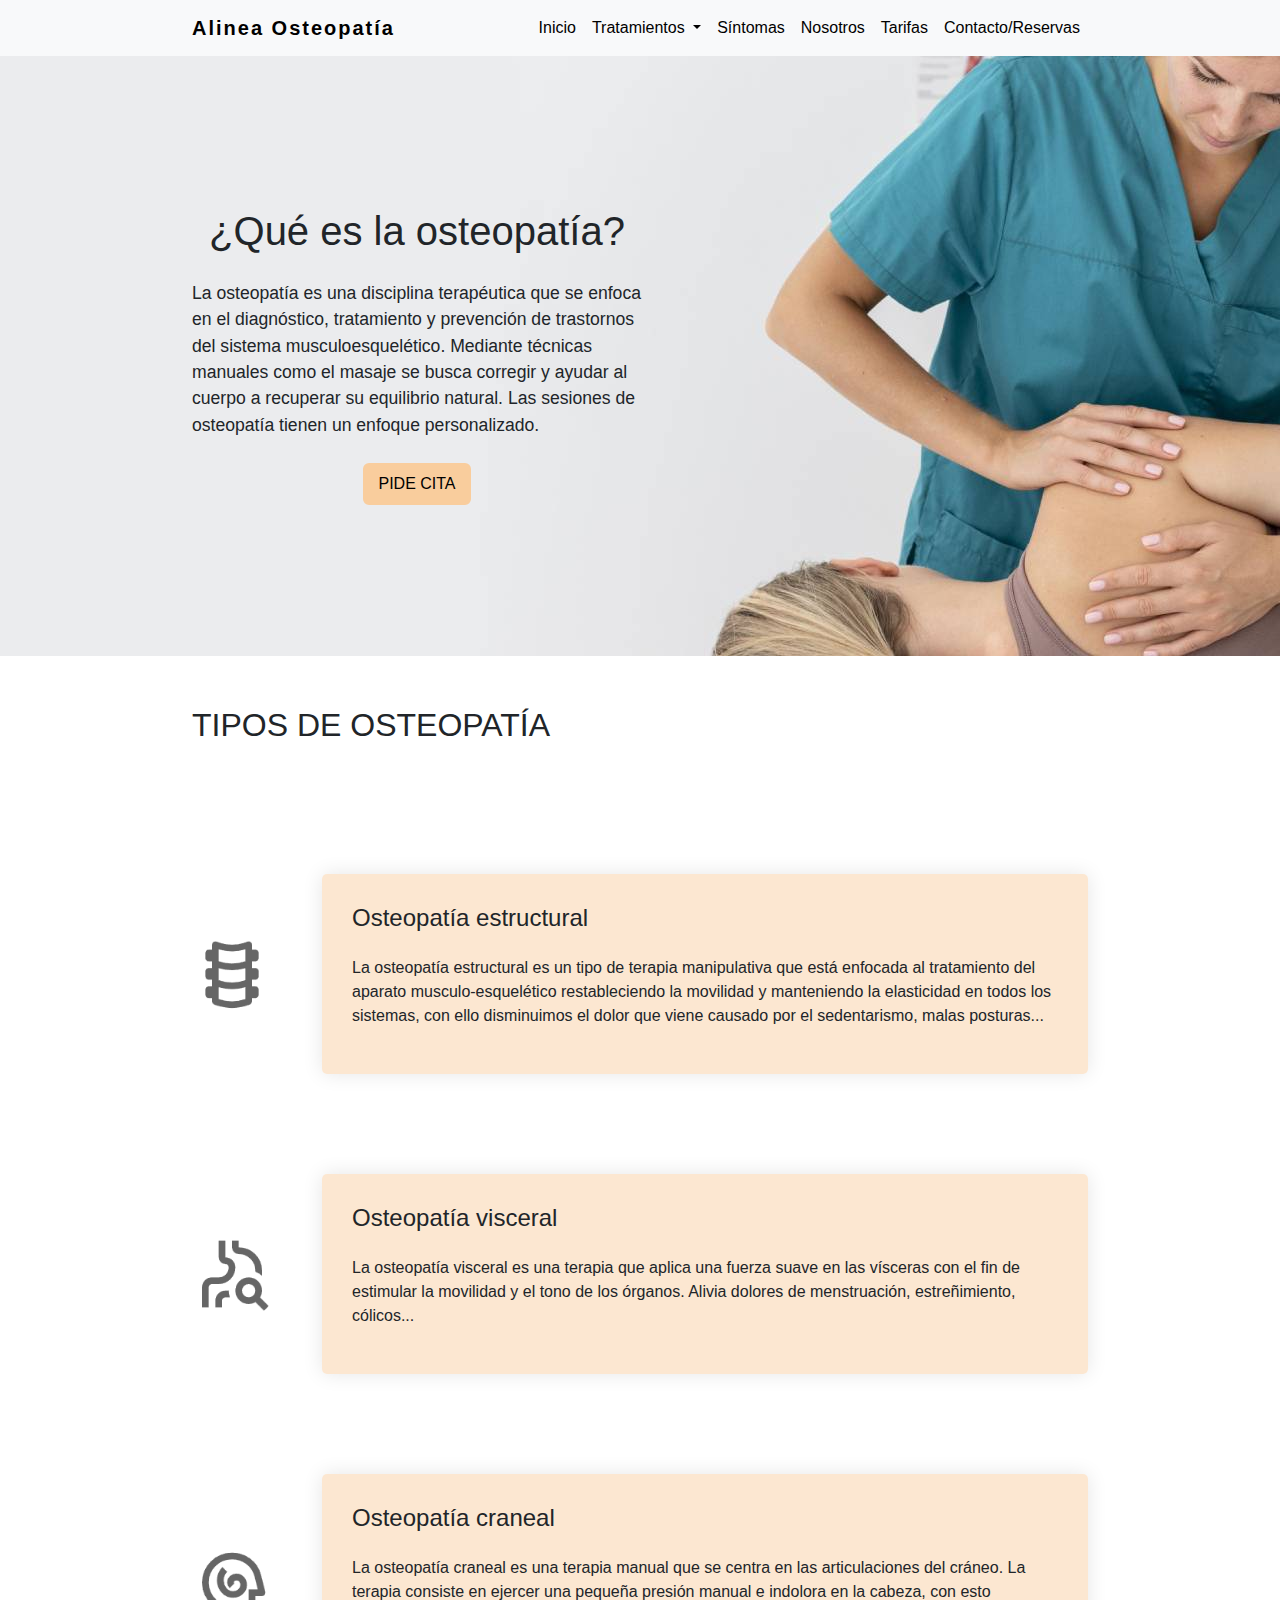
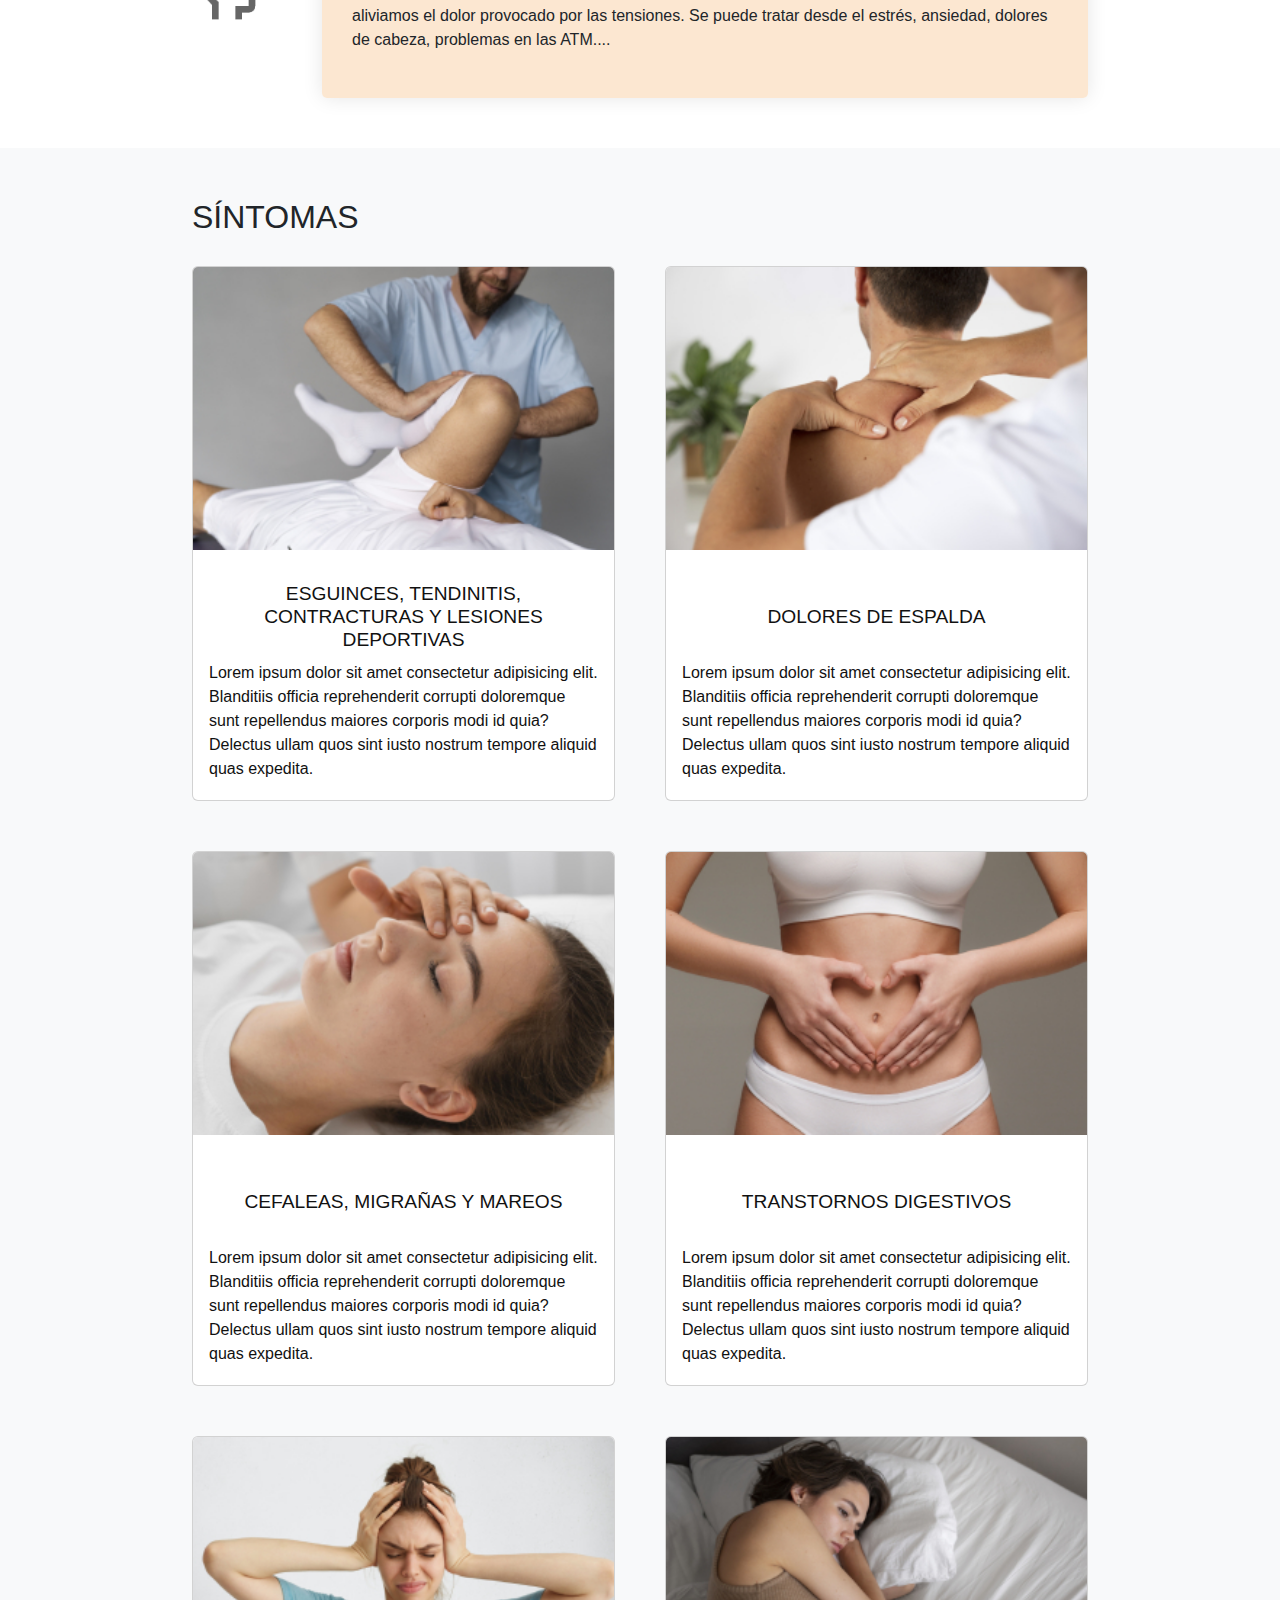
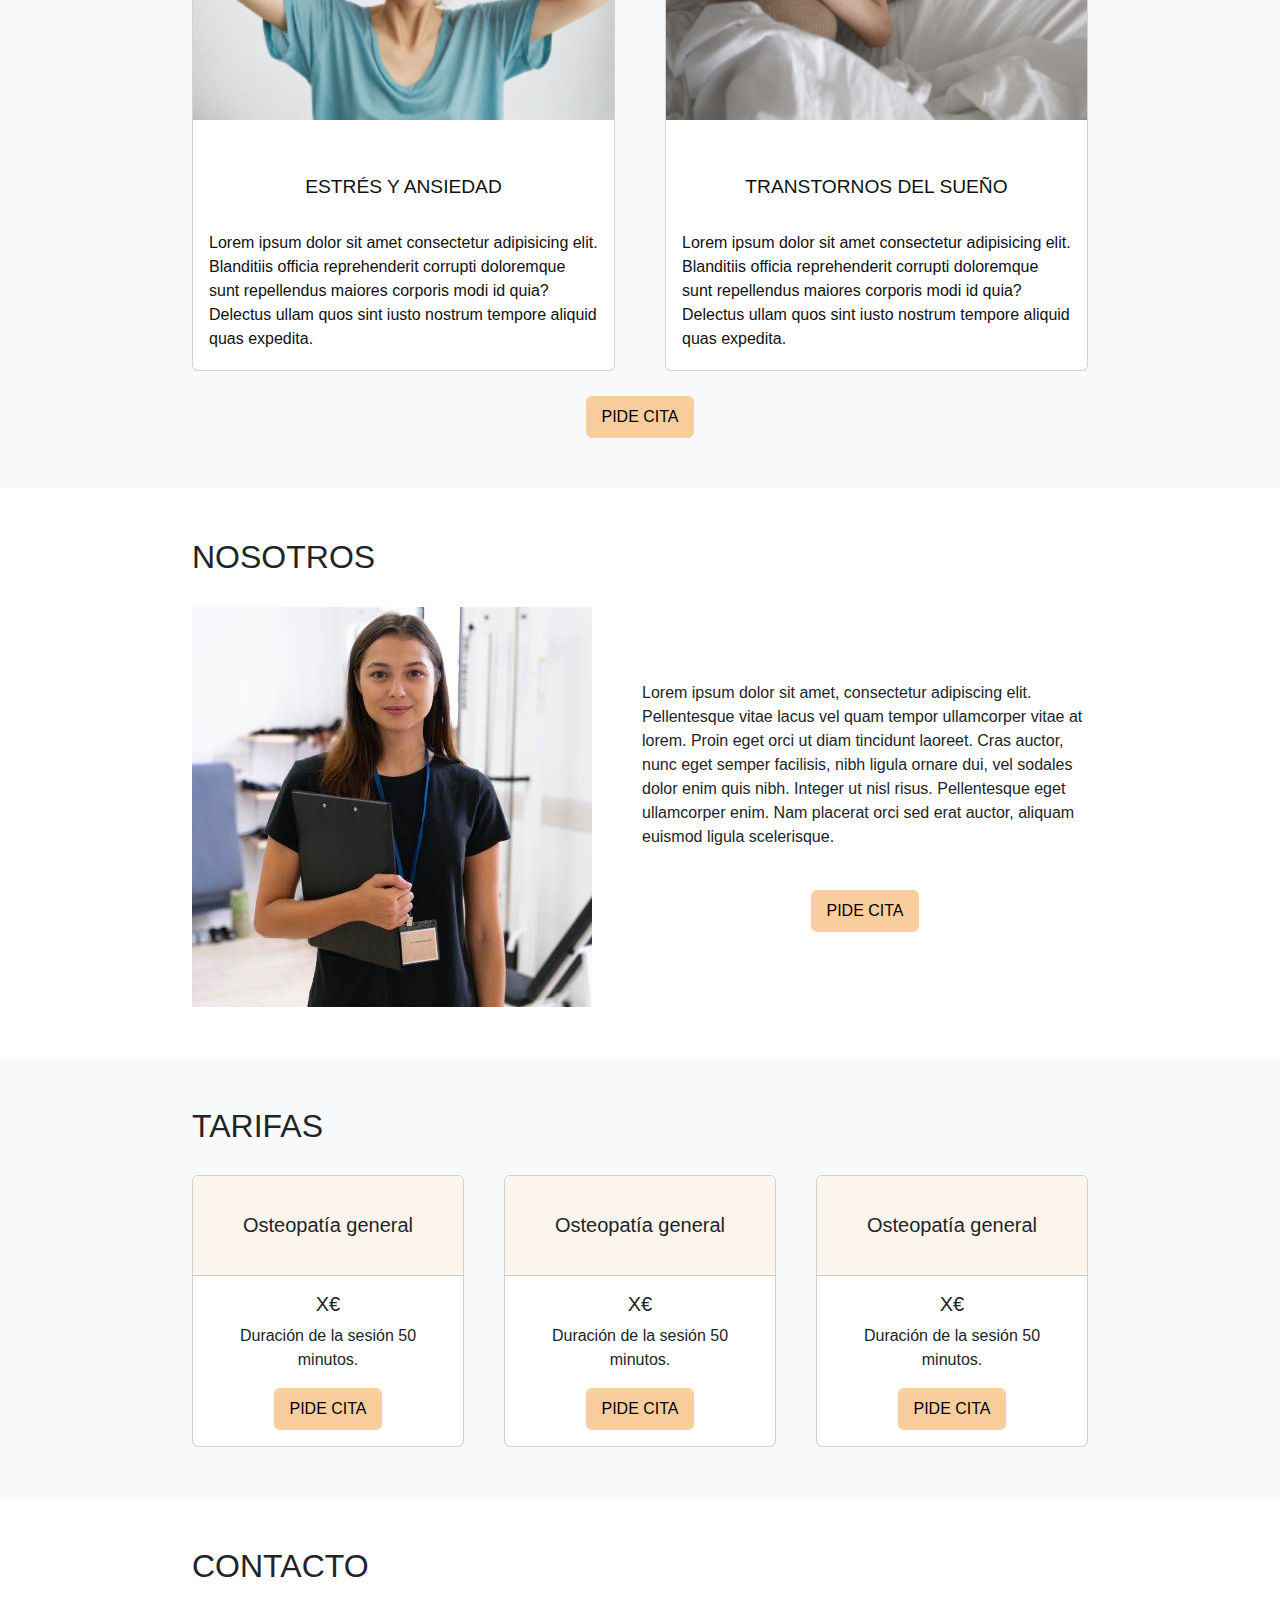
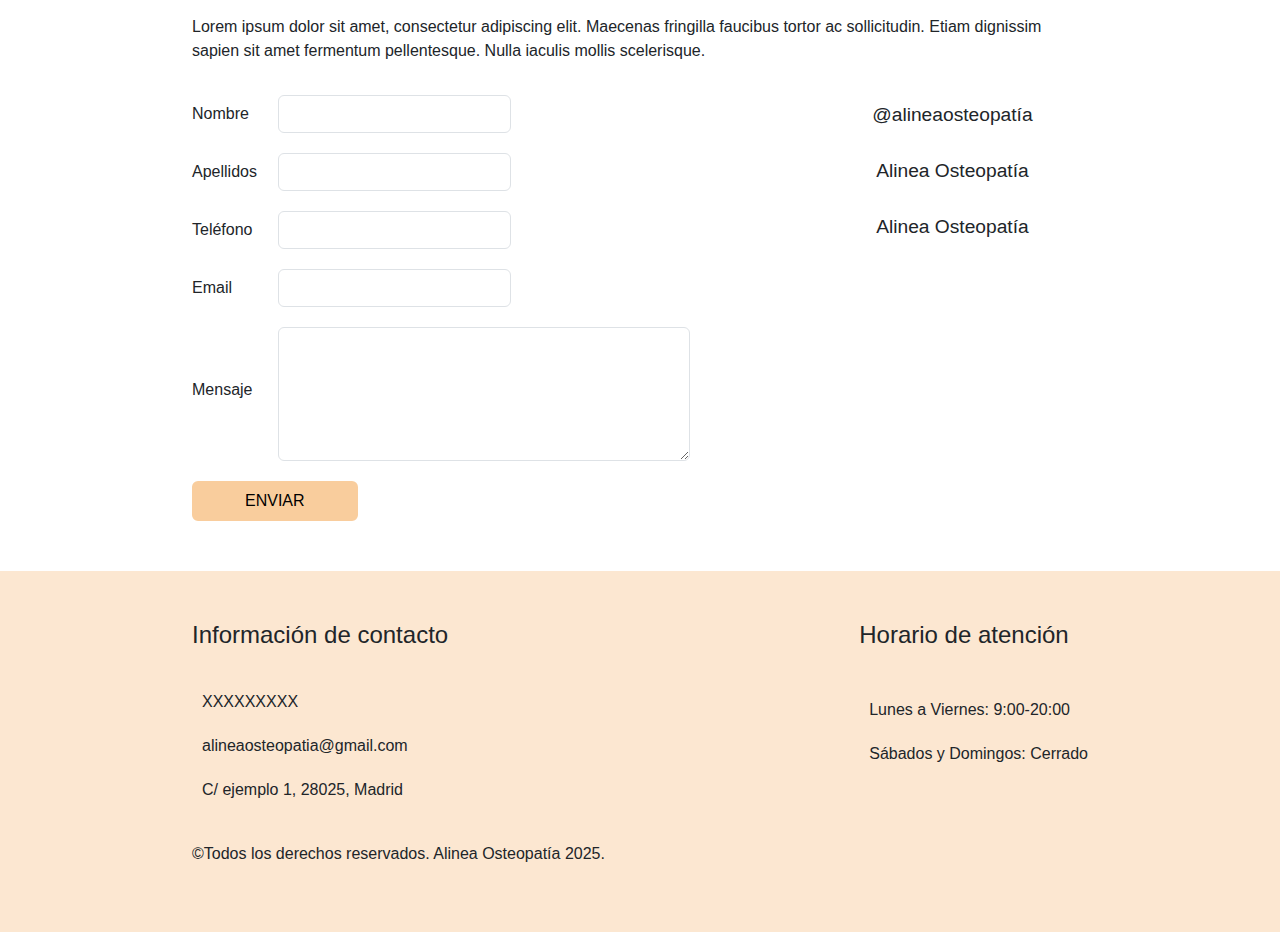
<file: index.html>
<!DOCTYPE html>
<html lang="es">
<head>
    <meta charset="UTF-8">
    <meta name="viewport" content="width=device-width, initial-scale=1.0">
    <meta http-equiv="X-UA-Compatible" content="ie=edge">
    <link href="https://cdn.jsdelivr.net/npm/bootstrap@5.3.3/dist/css/bootstrap.min.css" rel="stylesheet" integrity="sha384-QWTKZyjpPEjISv5WaRU9OFeRpok6YctnYmDr5pNlyT2bRjXh0JMhjY6hW+ALEwIH" crossorigin="anonymous">
    <link rel="stylesheet" href="https://cdnjs.cloudflare.com/ajax/libs/font-awesome/6.5.2/css/all.min.css" integrity="sha512-SnH5WK+bZxgPHs44uWIX+LLJAJ9/2PkPKZ5QiAj6Ta86w+fsb2TkcmfRyVX3pBnMFcV7oQPJkl9QevSCWr3W6A==" crossorigin="anonymous" referrerpolicy="no-referrer"/>
    <link rel="stylesheet" href="estilos/style.css">
    <link rel="stylesheet" href="estilos/pagina-principal.css">
    <title>Alinea Osteopatía</title>
</head>
<body>
    <div>
        <!-- Barra de navegación -->
        <nav class="navbar navbar-expand-lg bg-body-tertiary">
            <div class="container-fluid" id="contenedor">
                <a class="navbar-brand" href="/index.html">Alinea Osteopatía</a>
                <button class="navbar-toggler" type="button" data-bs-toggle="collapse" data-bs-target="#navbarNavDropdown" aria-controls="navbarNavDropdown" aria-expanded="false" aria-label="Toggle navigation">
                    <span class="navbar-toggler-icon"></span>
                </button>
                <div class="collapse navbar-collapse" id="navbarNavDropdown">
                    <ul class="navbar-nav">

                        <li class="nav-item">
                            <a class="nav-link active" href="/index.html">Inicio</a>
                        </li>

                        <li class="nav-item dropdown">
                            <a class="nav-link dropdown-toggle active" href="#" role="button" data-bs-toggle="dropdown" aria-expanded="false">
                            Tratamientos
                            </a>
                            <ul class="dropdown-menu">
                                <li><a class="dropdown-item" href="/web/pat-tratadas.html">Patologías tratadas</a></li>
                                <li><a class="dropdown-item" href="/web/suelo-pelv-emb.html">Suelo pélvico y embarazo</a></li>
                                <li><a class="dropdown-item" href="/web/diastasis-abd.html">Diastasis abdominal</a></li>
                            </ul>
                        </li>
                        <li class="nav-item">
                            <a class="nav-link active" aria-current="page" href="/index.html">Síntomas</a>
                        </li>
                        <li class="nav-item">
                            <a class="nav-link active" href="/web/nosotros.html">Nosotros</a>
                        </li>
                        <li class="nav-item">
                            <a class="nav-link active" href="/web/tarifas.html">Tarifas</a>
                        </li>
                        <li class="nav-item">
                            <a class="nav-link active" href="/web/contacto-reservas.html">Contacto/Reservas</a>
                        </li>
                        
                    </ul>
                </div>
            </div>
        </nav>
        <!-- Fin barra de navegación -->

        <!-- Cabecera -->
        <header>
            <div id="contenido-principal">
                <h1>¿Qué es la osteopatía?</h1>
                <p>La osteopatía es una disciplina terapéutica que se enfoca en el diagnóstico, tratamiento y prevención de trastornos del sistema musculoesquelético. Mediante técnicas manuales como el masaje se busca corregir y ayudar al cuerpo a recuperar su equilibrio natural.
                Las sesiones de osteopatía tienen un enfoque personalizado.</p>

                <a href="/web/contacto-reservas.html" class="btn btn-primary">PIDE CITA</a>
            </div>
        
        </header>
        <!-- Fin cabecera -->

        <!-- Sección 1 -->
        <section id="section-1">
            <h2>TIPOS DE OSTEOPATÍA</h2>
            
            <div class="cards">
                <img src="img/col.vert.png" alt="icono columna vertebral">

                <div class="txt">
                    <h4>Osteopatía estructural</h4>
                    <p>La osteopatía estructural es un tipo de terapia manipulativa que está enfocada al tratamiento del aparato musculo-esquelético restableciendo la movilidad y manteniendo la elasticidad en todos los sistemas,  con ello disminuimos el dolor que viene causado por el sedentarismo, malas posturas...</p>
                </div>
            </div>

            <div class="cards">
                <img src="img/estomago.png" alt="icono de estómago">
                <div class="txt">
                    <h4>Osteopatía visceral</h4>
                    <p>La osteopatía visceral es una terapia que aplica una fuerza suave en las vísceras con el fin de estimular la movilidad y el tono de los órganos.
                    Alivia dolores de  menstruación, estreñimiento, cólicos...</p>
                </div>
            </div>

            <div class="cards">
                <img src="img/cabeza.png" alt="icono dolor de cabeza" width="80">
                <div class="txt">
                    <h4>Osteopatía craneal</h4>
                    <p>La osteopatía craneal es una terapia manual que se centra en las articulaciones del cráneo. La terapia consiste en ejercer una pequeña presión manual e indolora en la cabeza, con esto aliviamos el dolor provocado por las tensiones. 
                    Se puede tratar desde el estrés, ansiedad, dolores de cabeza, problemas en las ATM....</p>
                </div>
            </div>
            
        </section>
        <!-- Fin sección 1 -->

        <!-- SINTOMAS -->
        <section id="seccion-sintomas">
            <h2>SÍNTOMAS</h2>
            <div>
                <div class="card" style="width: 18rem;">
                    <img src="img/lesion.jpg" class="card-img-top" alt="...">
                    <div class="card-body">
                    <h4 class="card-title">Esguinces, tendinitis, contracturas y lesiones deportivas</h4>
                    <p class="card-text">Lorem ipsum dolor sit amet consectetur adipisicing elit. Blanditiis officia reprehenderit corrupti doloremque sunt repellendus maiores corporis modi id quia? Delectus ullam quos sint iusto nostrum tempore aliquid quas expedita.</p>
                    </div>
                </div>

                <div class="card" style="width: 18rem;">
                    <img src="img/dolor-espalda.jpg" class="card-img-top" alt="...">
                    <div class="card-body">
                    <h4 class="card-title">Dolores de espalda</h4>
                    <p class="card-text">Lorem ipsum dolor sit amet consectetur adipisicing elit. Blanditiis officia reprehenderit corrupti doloremque sunt repellendus maiores corporis modi id quia? Delectus ullam quos sint iusto nostrum tempore aliquid quas expedita.</p>
                    </div>
                </div>

                <div class="card" style="width: 18rem;">
                    <img src="img/migraña.jpg" class="card-img-top" alt="...">
                    <div class="card-body">
                    <h4 class="card-title">Cefaleas, migrañas y mareos</h4>
                    <p class="card-text">Lorem ipsum dolor sit amet consectetur adipisicing elit. Blanditiis officia reprehenderit corrupti doloremque sunt repellendus maiores corporis modi id quia? Delectus ullam quos sint iusto nostrum tempore aliquid quas expedita.</p>
                    </div>
                </div>

                <div class="card" style="width: 18rem;">
                    <img src="img/transtorno-dig.jpg" class="card-img-top" alt="...">
                    <div class="card-body">
                    <h4 class="card-title">Transtornos digestivos</h4>
                    <p class="card-text">Lorem ipsum dolor sit amet consectetur adipisicing elit. Blanditiis officia reprehenderit corrupti doloremque sunt repellendus maiores corporis modi id quia? Delectus ullam quos sint iusto nostrum tempore aliquid quas expedita.</p>
                    </div>
                </div>

                <div class="card" style="width: 18rem;">
                    <img src="img/ansiedad.jpg" class="card-img-top" alt="...">
                    <div class="card-body">
                    <h4 class="card-title">Estrés y ansiedad</h4>
                    <p class="card-text">Lorem ipsum dolor sit amet consectetur adipisicing elit. Blanditiis officia reprehenderit corrupti doloremque sunt repellendus maiores corporis modi id quia? Delectus ullam quos sint iusto nostrum tempore aliquid quas expedita.</p>
                    </div>
                </div>

                <div class="card" style="width: 18rem;">
                    <img src="img/transtorno-sueño.jpg" class="card-img-top" alt="...">
                    <div class="card-body">
                    <h4 class="card-title">Transtornos del sueño</h4>
                    <p class="card-text">Lorem ipsum dolor sit amet consectetur adipisicing elit. Blanditiis officia reprehenderit corrupti doloremque sunt repellendus maiores corporis modi id quia? Delectus ullam quos sint iusto nostrum tempore aliquid quas expedita.</p>
                    </div>
                </div>
            </div>

            <div id="boton">
                <a href="/web/contacto-reservas.html" class="btn btn-primary">PIDE CITA</a>
            </div>
        </section>
        <!-- FIN SINTOMAS -->

        <!-- NOSOTROS -->
        <section id="seccion-nosotros">
            <h2>NOSOTROS</h2>

            <div>
                <img src="img/img-presentacion.jpg" alt="Foto de la persona encargada de la clínica">

                <div>
                    <p>Lorem ipsum dolor sit amet, consectetur adipiscing elit. Pellentesque vitae lacus vel quam tempor ullamcorper vitae at lorem. Proin eget orci ut diam tincidunt laoreet. Cras auctor, nunc eget semper facilisis, nibh ligula ornare dui, vel sodales dolor enim quis nibh. Integer ut nisl risus. Pellentesque eget ullamcorper enim. Nam placerat orci sed erat auctor, aliquam euismod ligula scelerisque.</p>

                    <a href="/web/contacto-reservas.html" class="btn btn-primary">PIDE CITA</a>
                </div>
            </div>

        </section>
        <!-- NOSOTROS  -->

        <!-- TARIFAS -->
        <section id="tarifas">
            <h2>TARIFAS</h2>

            <div>
               
                <div class="card">
                    <div class="card-header">
                        <h5>Osteopatía general</h5>
                    </div>
                    <div class="card-body">
                    <h5 class="card-title">X€</h5>
                    <p class="card-text">Duración de la sesión 50 minutos.</p>
                    <a href="/web/contacto-reservas.html" class="btn btn-primary">PIDE CITA</a>
                    </div>
                </div>

                <div class="card">
                    <div class="card-header">
                        <h5>Osteopatía general</h5>
                    </div>
                    <div class="card-body">
                    <h5 class="card-title">X€</h5>
                    <p class="card-text">Duración de la sesión 50 minutos.</p>
                    <a href="/web/contacto-reservas.html" class="btn btn-primary">PIDE CITA</a>
                    </div>
                </div>

                <div class="card">
                    <div class="card-header">
                        <h5>Osteopatía general</h5>
                    </div>
                    <div class="card-body">
                    <h5 class="card-title">X€</h5>
                    <p class="card-text">Duración de la sesión 50 minutos.</p>
                    <a href="/web/contacto-reservas.html" class="btn btn-primary">PIDE CITA</a>
                    </div>
                </div>
            </div>
        </section>
        <!-- FIN TARIFAS -->

        <!-- CONTACTO -->
        <section id="contacto">
            <div>
                <h2>CONTACTO</h2>

                <div>
                    <p>Lorem ipsum dolor sit amet, consectetur adipiscing elit. Maecenas fringilla faucibus tortor ac sollicitudin. Etiam dignissim sapien sit amet fermentum pellentesque. Nulla iaculis mollis scelerisque.</p>
                </div>

                <div id="form-rrss">
                    <form>
                        <div class="row g-3 align-items-center">
                            <div class="col-auto">
                                <label for="input-nombre" class="col-form-label">Nombre</label>
                            </div>
                            <div class="col-auto">
                                <input type="text" id="input-nombre" class="form-control">
                            </div>
                        </div>

                        <div class="row g-3 align-items-center">
                            <div class="col-auto">
                                <label for="input-apellidos" class="col-form-label">Apellidos</label>
                            </div>
                            <div class="col-auto">
                                <input type="text" id="input-apellidos" class="form-control">
                            </div>
                        </div>

                        <div class="row g-3 align-items-center">
                            <div class="col-auto">
                                <label for="input-telefono" class="col-form-label">Teléfono</label>
                            </div>
                            <div class="col-auto">
                                <input type="tel" id="input-telefono" class="form-control">
                            </div>
                        </div>

                        <div class="row g-3 align-items-center">
                            <div class="col-auto">
                                <label for="input-correo" class="col-form-label">Email</label>
                            </div>
                            <div class="col-auto">
                                <input type="email" id="input-correo" class="form-control">
                            </div>
                        </div>

                        <div class="g-3 row align-items-center">
                            <div class="col-auto">
                                <label for="input-mensaje" class="form-label">Mensaje</label>
                            </div>
                            <div class="col-auto">
                                <textarea class="form-control" id="input-mensaje" rows="5" cols="40"></textarea>
                            </div>
                        </div>

                        <button type="button" id="btn" class="btn btn-primary" onclick="enviarMail()">ENVIAR</button>
                    </form>
                    
                    <div class="rrss">
                        <div class="info-rrss">
                            <i class="fa-brands fa-instagram"></i>
                            <span>@alineaosteopatía</span>
                        </div>
        
                        <div class="info-rrss">
                            <i class="fa-brands fa-facebook-f"></i>
                            <span>Alinea Osteopatía</span>
                        </div>
        
                        <div class="info-rrss">
                            <i class="fa-brands fa-x-twitter"></i>
                            <span>Alinea Osteopatía</span>
                        </div>
                    </div>
                </div>
            </div>

            
        </section>
        <!-- FIN DE CONTACTO -->
    </div>

    <!-- Footer -->
    <footer>
        
        <div>
            <h4>Información de contacto</h4>
            <div class="info">
                <i class="fa-solid fa-mobile-screen-button"></i>
                <span>XXXXXXXXX</span>
            </div>

            <div class="info">
                <i class="fa-solid fa-envelope"></i>
                <span>alineaosteopatia@gmail.com</span>
            </div>

            <div class="info">
                <i class="fa-solid fa-map-location-dot"></i>
                <span>C/ ejemplo 1, 28025, Madrid</span>
            </div>
        </div>

        <div>
            <h4>Horario de atención</h4>
            
            <div class="info">
                <i class="fa-solid fa-clock"></i>
                <span>Lunes a Viernes: 9:00-20:00</span>
            </div>

            <div class="info">
                <i class="fa-solid fa-clock"></i>
                <span>Sábados y Domingos: Cerrado</span>
            </div>
        </div>
        
        <p id="copy">©Todos los derechos reservados. Alinea Osteopatía 2025.</p>

    </footer>
    <!-- Fin del footer -->

</body>
</html>
</file>
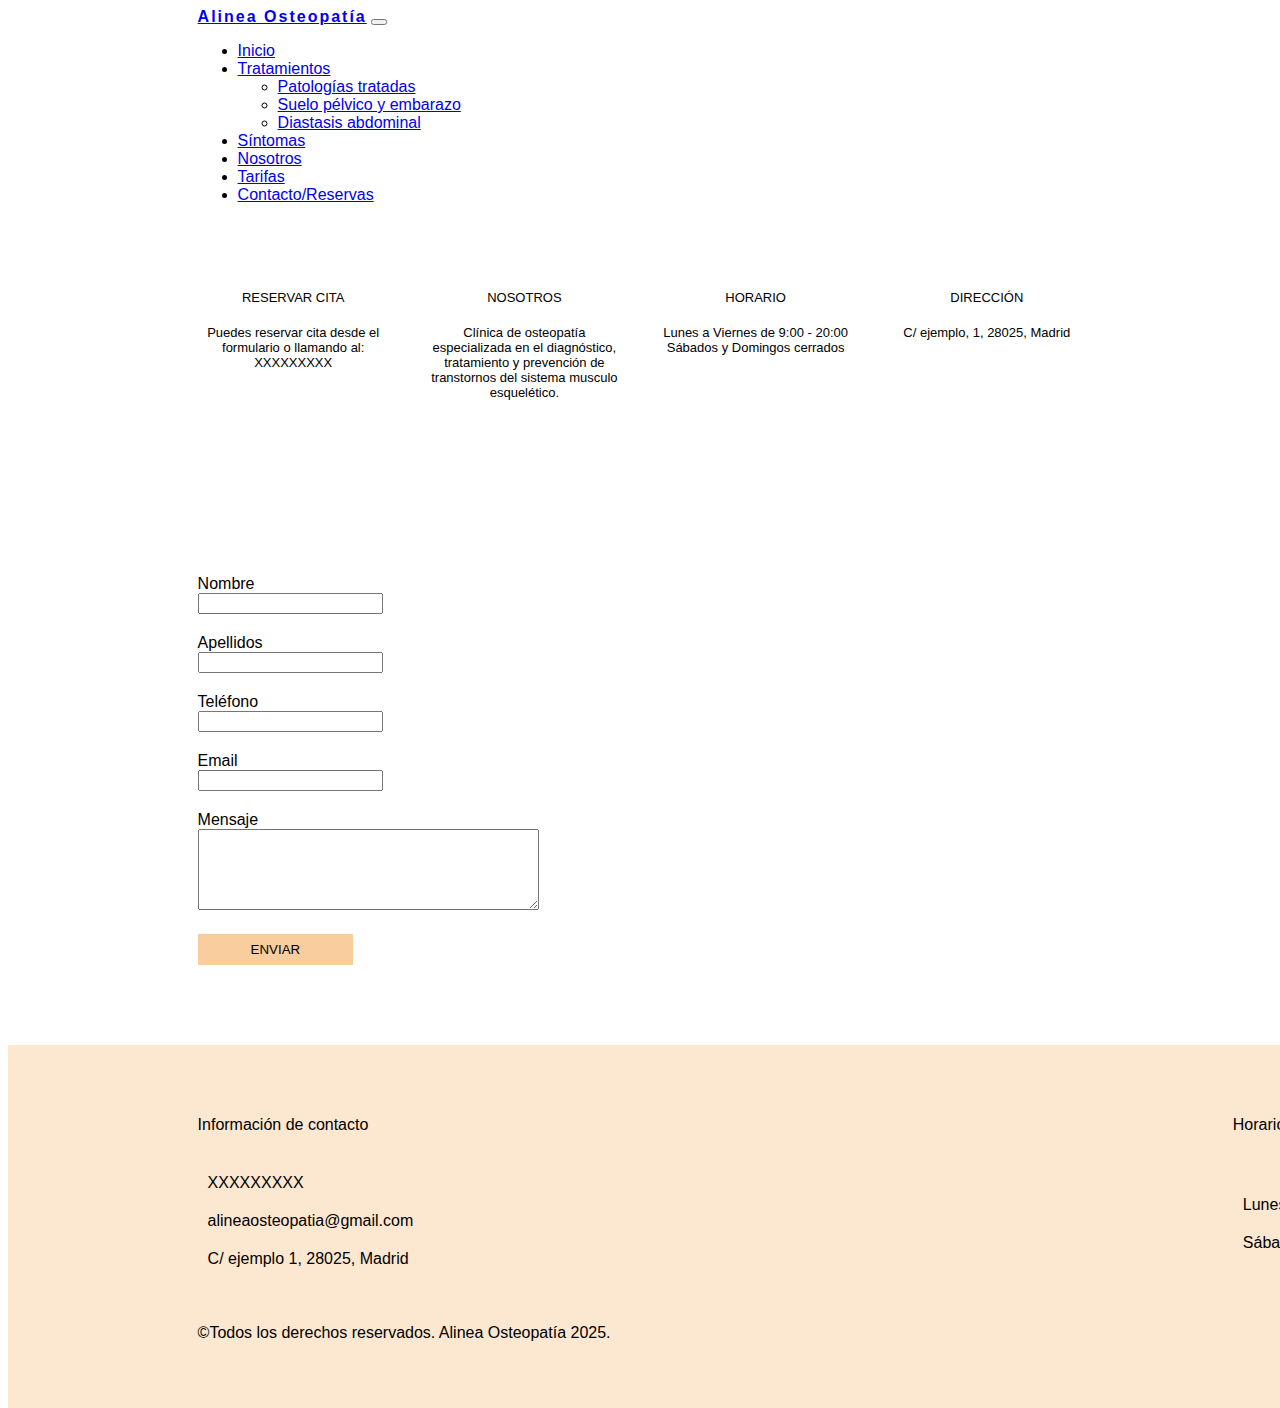
<file: web/contacto-reservas.html>
<!DOCTYPE html>
<html lang="es">
<head>
    <meta charset="UTF-8">
    <meta name="viewport" content="width=device-width, initial-scale=1.0">
    <meta http-equiv="X-UA-Compatible" content="ie=edge">
    <meta name="description" content="Alinea Osteopatía, clínica de osteopatía en Madrid, ofrece tratamientos personalizados con terapias y técnicas manuales para la rehabilitación y alivio del dolor. Masajes especializados para tu bienestar."/>
    <meta name="keywords" content="Alinea Osteopatía, clínica de osteopatía, tratamientos, terapias manueales, rehabilitación, dolor, masajes, Madrid, suelo pélvico, embarazo, diástasis abdominal">
    <link href="https://cdn.jsdelivr.net/npm/bootstrap@5.3.7/dist/css/bootstrap.min.css" rel="stylesheet" integrity="sha384-LN+7fdVzj6u52u30Kp6M/trliBMCMKTyK833zpbD+pXdCLuTusPj697FH4R/5mcr" crossorigin="anonymous">
    <link rel="stylesheet" href="https://cdnjs.cloudflare.com/ajax/libs/font-awesome/6.5.2/css/all.min.css"
    integrity="sha512-SnH5WK+bZxgPHs44uWIX+LLJAJ9/2PkPKZ5QiAj6Ta86w+fsb2TkcmfRyVX3pBnMFcV7oQPJkl9QevSCWr3W6A=="
    crossorigin="anonymous" referrerpolicy="no-referrer"/>
    <link rel="stylesheet" href="/estilos/contacto-reservas.css">
    <link rel="stylesheet" href="/estilos/style.css">
    <link rel="shortcut icon" href="/img/favicon.png" type="image/x-icon">
    <title>Alinea Osteopatía</title>
</head>
<body>
    <div>
        <!-- Barra de navegación -->
        <nav class="navbar navbar-expand-lg bg-body-tertiary">
            <div class="container-fluid" id="contenedor">
                <a class="navbar-brand" href="/index.html">Alinea Osteopatía</a>
                <button class="navbar-toggler" type="button" data-bs-toggle="collapse"
                    data-bs-target="#navbarNavDropdown" aria-controls="navbarNavDropdown" aria-expanded="false"
                    aria-label="Toggle navigation">
                    <span class="navbar-toggler-icon"></span>
                </button>
                <div class="collapse navbar-collapse" id="navbarNavDropdown">
                    <ul class="navbar-nav">

                        <li class="nav-item">
                            <a class="nav-link active" href="/index.html">Inicio</a>
                        </li>

                        <li class="nav-item dropdown">
                            <a class="nav-link dropdown-toggle active" href="#" role="button" data-bs-toggle="dropdown"
                                aria-expanded="false">
                                Tratamientos
                            </a>
                            <ul class="dropdown-menu">
                                <li><a class="dropdown-item" href="/web/pat-tratadas.html">Patologías tratadas</a></li>
                                <li><a class="dropdown-item" href="/web/suelo-pelv-emb.html">Suelo pélvico y
                                        embarazo</a></li>
                                <li><a class="dropdown-item" href="/web/diastasis-abd.html">Diastasis
                                        abdominal</a></li>
                            </ul>
                        </li>
                        <li class="nav-item">
                            <a class="nav-link active" aria-current="page" href="/index.html#seccion-sintomas">Síntomas</a>
                        </li>
                        <li class="nav-item">
                            <a class="nav-link active" href="/web/nosotros.html">Nosotros</a>
                        </li>
                        <li class="nav-item">
                            <a class="nav-link active" href="/web/tarifas.html">Tarifas</a>
                        </li>
                        <li class="nav-item">
                            <a class="nav-link active" href="/web/contacto-reservas.html">Contacto/Reservas</a>
                        </li>

                    </ul>
                </div>
            </div>
        </nav>
        <!-- Fin barra de navegación -->

        <!-- CONTACTO -->
        <section id="informacion">
            <div class="info">
                <i class="fa-solid fa-calendar-days"></i>
                <span>RESERVAR CITA</span>
                <span>Puedes reservar cita desde el formulario o llamando al: XXXXXXXXX</span>
            </div>

            <div class="info">
                <i class="fa-solid fa-house"></i>
                <span>NOSOTROS</span>
                <span>Clínica de osteopatía especializada en el diagnóstico, tratamiento y prevención de transtornos del sistema musculo esquelético.</span>
            </div>

            <div class="info">
                <i class="fa-solid fa-clock"></i>
                <span>HORARIO</span>
                <span>Lunes a Viernes de 9:00 - 20:00 Sábados y Domingos cerrados</span>
            </div>

            <div class="info">
                <i class="fa-solid fa-map-location-dot"></i>
                <span>DIRECCIÓN</span>
                <span>C/ ejemplo, 1, 28025, Madrid </span>
            </div>
        </section>

        <section id="contacto">
            
            <div>
                <div id="form-rrss">
                    <form>
                        <div class="row g-3 align-items-center">
                            <div class="col-auto">
                                <label for="input-nombre" class="col-form-label">Nombre</label>
                            </div>
                            <div class="col-auto">
                                <input type="text" id="input-nombre" class="form-control">
                            </div>
                        </div>

                        <div class="row g-3 align-items-center">
                            <div class="col-auto">
                                <label for="input-apellidos" class="col-form-label">Apellidos</label>
                            </div>
                            <div class="col-auto">
                                <input type="text" id="input-apellidos" class="form-control">
                            </div>
                        </div>

                        <div class="row g-3 align-items-center">
                            <div class="col-auto">
                                <label for="input-telefono" class="col-form-label">Teléfono</label>
                            </div>
                            <div class="col-auto">
                                <input type="tel" id="input-telefono" class="form-control">
                            </div>
                        </div>

                        <div class="row g-3 align-items-center">
                            <div class="col-auto">
                                <label for="input-correo" class="col-form-label">Email</label>
                            </div>
                            <div class="col-auto">
                                <input type="email" id="input-correo" class="form-control">
                            </div>
                        </div>

                        <div class="g-3 row align-items-center">
                            <div class="col-auto">
                                <label for="input-mensaje" class="form-label">Mensaje</label>
                            </div>
                            <div class="col-auto">
                                <textarea class="form-control" id="input-mensaje" rows="5" cols="40"></textarea>
                            </div>
                        </div>

                        <button type="button" id="btn" class="btn btn-primary" onclick="enviarMail()">ENVIAR</button>
                    </form>
                    
                </div>
            </div>

            <iframe src="https://www.google.com/maps/embed?pb=!1m18!1m12!1m3!1d3037.4968414310983!2d-3.691311924516844!3d40.419996055441274!2m3!1f0!2f0!3f0!3m2!1i1024!2i768!4f13.1!3m3!1m2!1s0xd42289a4a865227%3A0x98278b3a144a86f1!2sPuerta%20de%20Alcal%C3%A1!5e0!3m2!1ses!2ses!4v1754046283631!5m2!1ses!2ses" width="600" height="450" style="border:0;" allowfullscreen="" loading="lazy" referrerpolicy="no-referrer-when-downgrade"></iframe>
            
        </section>
        <!-- FIN DE CONTACTO -->
    </div>

    <!-- Footer -->
    <footer>
        
        <div>
            <h4>Información de contacto</h4>
            <div class="info">
                <i class="fa-solid fa-mobile-screen-button"></i>
                <span>XXXXXXXXX</span>
            </div>

            <div class="info">
                <i class="fa-solid fa-envelope"></i>
                <span>alineaosteopatia@gmail.com</span>
            </div>

            <div class="info">
                <i class="fa-solid fa-map-location-dot"></i>
                <span>C/ ejemplo 1, 28025, Madrid</span>
            </div>
        </div>

        <div>
            <h4>Horario de atención</h4>
            
            <div class="info">
                <i class="fa-solid fa-clock"></i>
                <span>Lunes a Viernes: 9:00-20:00</span>
            </div>

            <div class="info">
                <i class="fa-solid fa-clock"></i>
                <span>Sábados y Domingos: Cerrado</span>
            </div>
        </div>
        
        <p id="copy">©Todos los derechos reservados. Alinea Osteopatía 2025.</p>

    </footer>
    <!-- Fin del footer -->

    <script src="https://cdn.jsdelivr.net/npm/bootstrap@5.3.7/dist/js/bootstrap.bundle.min.js" integrity="sha384-ndDqU0Gzau9qJ1lfW4pNLlhNTkCfHzAVBReH9diLvGRem5+R9g2FzA8ZGN954O5Q" crossorigin="anonymous"></script>

</body>
</html>
</file>
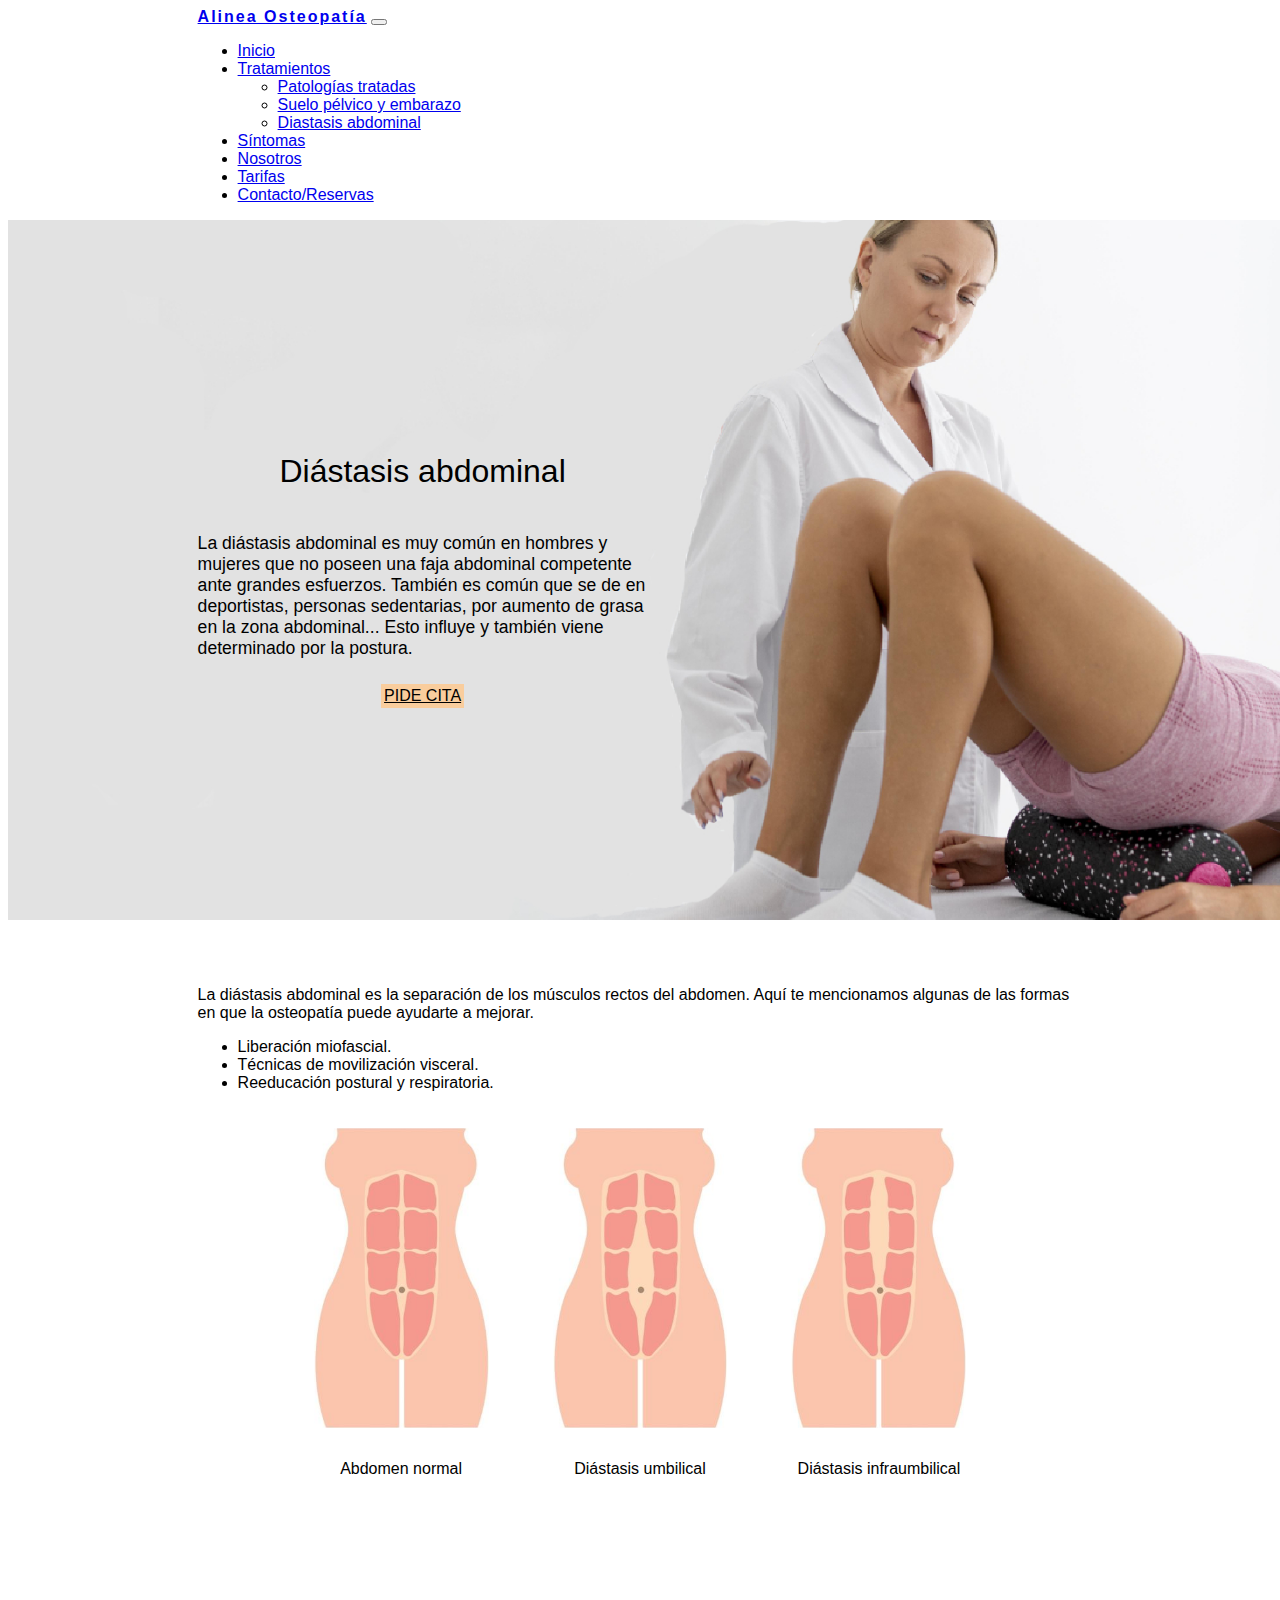
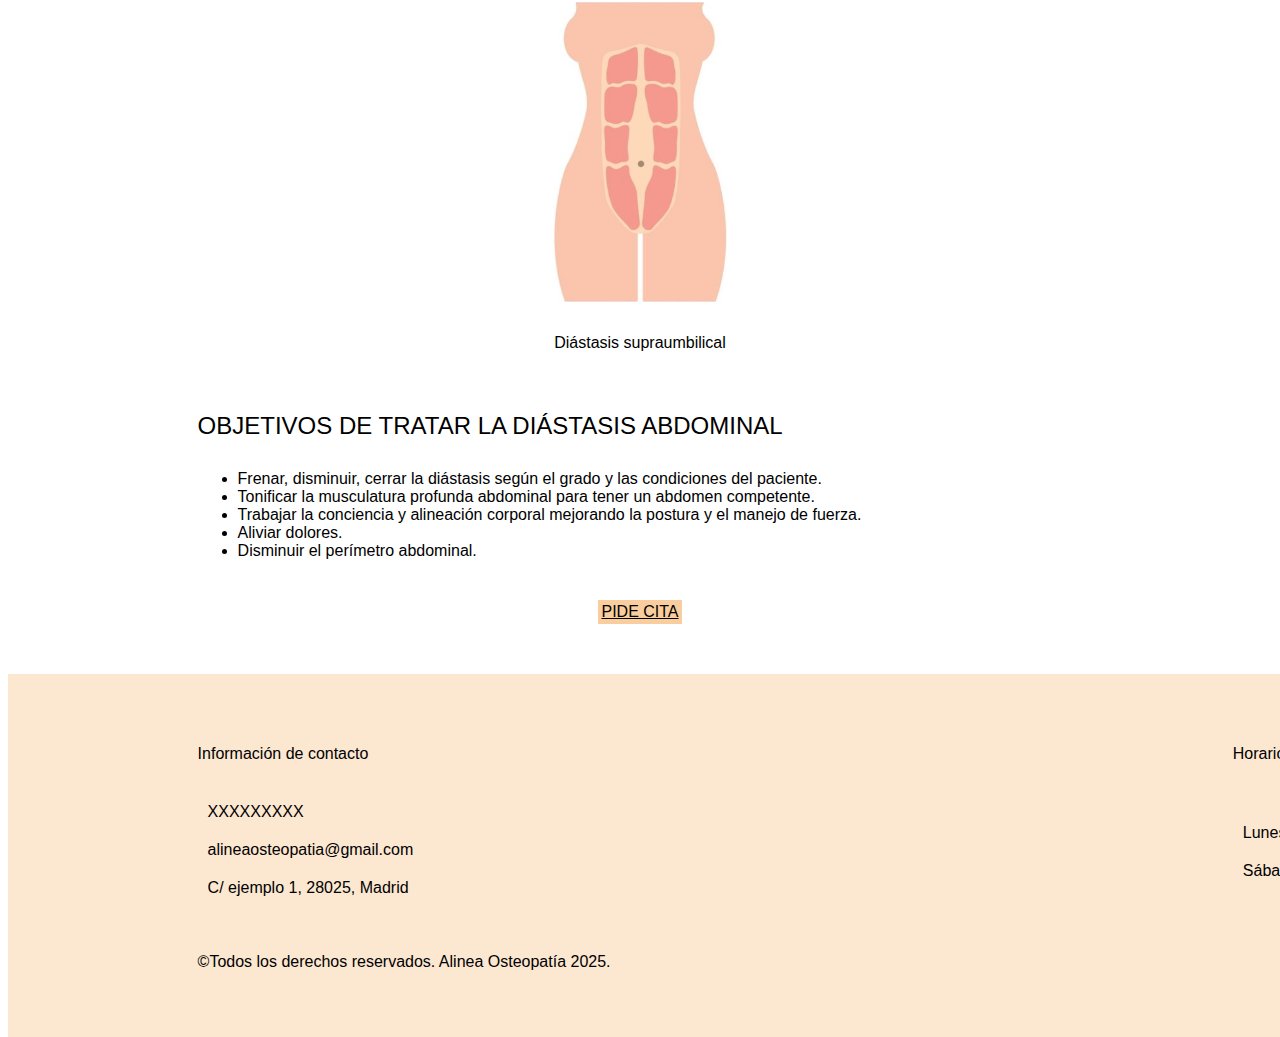
<file: web/diastasis-abd.html>
<!DOCTYPE html>
<html lang="es">
<head>
    <meta charset="UTF-8">
    <meta name="viewport" content="width=device-width, initial-scale=1.0">
    <meta http-equiv="X-UA-Compatible" content="ie=edge">
    <meta name="description" content="Alinea Osteopatía, clínica de osteopatía en Madrid, ofrece tratamientos personalizados con terapias y técnicas manuales para la rehabilitación y alivio del dolor. Masajes especializados para tu bienestar."/>
    <meta name="keywords" content="Alinea Osteopatía, clínica de osteopatía, tratamientos, terapias manueales, rehabilitación, dolor, masajes, Madrid, suelo pélvico, embarazo, diástasis abdominal">
    <link href="https://cdn.jsdelivr.net/npm/bootstrap@5.3.7/dist/css/bootstrap.min.css" rel="stylesheet" integrity="sha384-LN+7fdVzj6u52u30Kp6M/trliBMCMKTyK833zpbD+pXdCLuTusPj697FH4R/5mcr" crossorigin="anonymous">
    <link rel="stylesheet" href="https://cdnjs.cloudflare.com/ajax/libs/font-awesome/6.5.2/css/all.min.css"
    integrity="sha512-SnH5WK+bZxgPHs44uWIX+LLJAJ9/2PkPKZ5QiAj6Ta86w+fsb2TkcmfRyVX3pBnMFcV7oQPJkl9QevSCWr3W6A=="
    crossorigin="anonymous" referrerpolicy="no-referrer"/>
    <link rel="stylesheet" href="/estilos/diastasis-abd.css">
    <link rel="stylesheet" href="/estilos/style.css">
    <link rel="shortcut icon" href="/img/favicon.png" type="image/x-icon">
    <title>Alinea Osteopatía</title>
</head>
<body>
    <div>
        <!-- Barra de navegación -->
        <nav class="navbar navbar-expand-lg bg-body-tertiary">
            <div class="container-fluid" id="contenedor">
                <a class="navbar-brand" href="/index.html">Alinea Osteopatía</a>
                <button class="navbar-toggler" type="button" data-bs-toggle="collapse"
                    data-bs-target="#navbarNavDropdown" aria-controls="navbarNavDropdown" aria-expanded="false"
                    aria-label="Toggle navigation">
                    <span class="navbar-toggler-icon"></span>
                </button>
                <div class="collapse navbar-collapse" id="navbarNavDropdown">
                    <ul class="navbar-nav">

                        <li class="nav-item">
                            <a class="nav-link active" href="/index.html">Inicio</a>
                        </li>

                        <li class="nav-item dropdown">
                            <a class="nav-link dropdown-toggle active" href="#" role="button" data-bs-toggle="dropdown"
                                aria-expanded="false">
                                Tratamientos
                            </a>
                            <ul class="dropdown-menu">
                                <li><a class="dropdown-item" href="/web/pat-tratadas.html">Patologías tratadas</a></li>
                                <li><a class="dropdown-item" href="/web/suelo-pelv-emb.html">Suelo pélvico y
                                        embarazo</a></li>
                                <li><a class="dropdown-item" href="/web/diastasis-abd.html">Diastasis
                                        abdominal</a></li>
                            </ul>
                        </li>
                        <li class="nav-item">
                            <a class="nav-link active" aria-current="page" href="/index.html">Síntomas</a>
                        </li>
                        <li class="nav-item">
                            <a class="nav-link active" href="/web/nosotros.html">Nosotros</a>
                        </li>
                        <li class="nav-item">
                            <a class="nav-link active" href="/web/tarifas.html">Tarifas</a>
                        </li>
                        <li class="nav-item">
                            <a class="nav-link active" href="/web/contacto-reservas.html">Contacto/Reservas</a>
                        </li>

                    </ul>
                </div>
            </div>
        </nav>
        <!-- Fin barra de navegación -->

        <!-- Cabecera -->
        <header>
            <div id="contenido-principal">
                <h1>Diástasis abdominal</h1>
                <p>La diástasis abdominal es muy común en hombres y mujeres que no poseen una faja abdominal competente ante grandes esfuerzos. También es común que se de en deportistas, personas sedentarias, por aumento de grasa en la zona abdominal... Esto influye y también viene determinado por la postura.</p>

                <a href="/web/contacto-reservas.html" class="btn btn-primary">PIDE CITA</a>
            </div>

        </header>
        <!-- Fin cabecera -->

        <!-- Sección con imgs -->
        <section>
            <p>La diástasis abdominal es la separación de los músculos rectos del abdomen. Aquí te mencionamos algunas de las formas en que la osteopatía puede ayudarte a mejorar.
            </p>

            <ul>
                <li>Liberación miofascial.</li>
                <li>Técnicas de movilización visceral.</li>
                <li>Reeducación postural y respiratoria.</li>
            </ul>

            <div id="contenedor-img">
                <div class="img-text">
                    <img src="/img/1-abdomen-normal.png" alt="Imagen de un abdomen normal">
                    <span>Abdomen normal</span>
                </div>

                <div class="img-text">
                    <img src="/img/2-diastasis-umbilical.png" alt="Imagen de una diástasis umbilical">
                    <span>Diástasis umbilical</span>
                </div>

                <div class="img-text">
                    <img src="/img/3-diastasis-infraumbilical.png" alt="Imagen de una diástasis infraumbilical">
                    <span>Diástasis infraumbilical</span>
                </div>

                <div class="img-text">
                    <img src="/img/4-diastasis-supraumbilical.png" alt="Imagen de una diástasis supraumbilical">
                    <span>Diástasis supraumbilical</span>
                </div>

            </div>
           
            <h2>OBJETIVOS DE TRATAR LA DIÁSTASIS ABDOMINAL</h2>
            <ul>
                <li>Frenar, disminuir, cerrar la diástasis según el grado y las condiciones del paciente.</li>
                <li>Tonificar la musculatura profunda abdominal para tener un abdomen competente.</li>
                <li>Trabajar la conciencia y alineación corporal mejorando la postura y el manejo de fuerza.</li>
                <li>Aliviar dolores.</li>
                <li>Disminuir el perímetro abdominal.</li>
            </ul>

            <div id="contenedor-btn">
                <a href="/web/contacto-reservas.html" class="btn btn-primary">PIDE CITA</a>
            </div>
        </section>
        <!-- Fin sección con imgs -->
    </div>

    <!-- Footer -->
    <footer>
        
        <div>
            <h4>Información de contacto</h4>
            <div class="info">
                <i class="fa-solid fa-mobile-screen-button"></i>
                <span>XXXXXXXXX</span>
            </div>

            <div class="info">
                <i class="fa-solid fa-envelope"></i>
                <span>alineaosteopatia@gmail.com</span>
            </div>

            <div class="info">
                <i class="fa-solid fa-map-location-dot"></i>
                <span>C/ ejemplo 1, 28025, Madrid</span>
            </div>
        </div>

        <div>
            <h4>Horario de atención</h4>
            
            <div class="info">
                <i class="fa-solid fa-clock"></i>
                <span>Lunes a Viernes: 9:00-20:00</span>
            </div>

            <div class="info">
                <i class="fa-solid fa-clock"></i>
                <span>Sábados y Domingos: Cerrado</span>
            </div>
        </div>
        
        <p id="copy">©Todos los derechos reservados. Alinea Osteopatía 2025.</p>

    </footer>
    <!-- Fin del footer -->

    <script src="https://cdn.jsdelivr.net/npm/bootstrap@5.3.7/dist/js/bootstrap.bundle.min.js" integrity="sha384-ndDqU0Gzau9qJ1lfW4pNLlhNTkCfHzAVBReH9diLvGRem5+R9g2FzA8ZGN954O5Q" crossorigin="anonymous"></script>


</body>
</html>
</file>
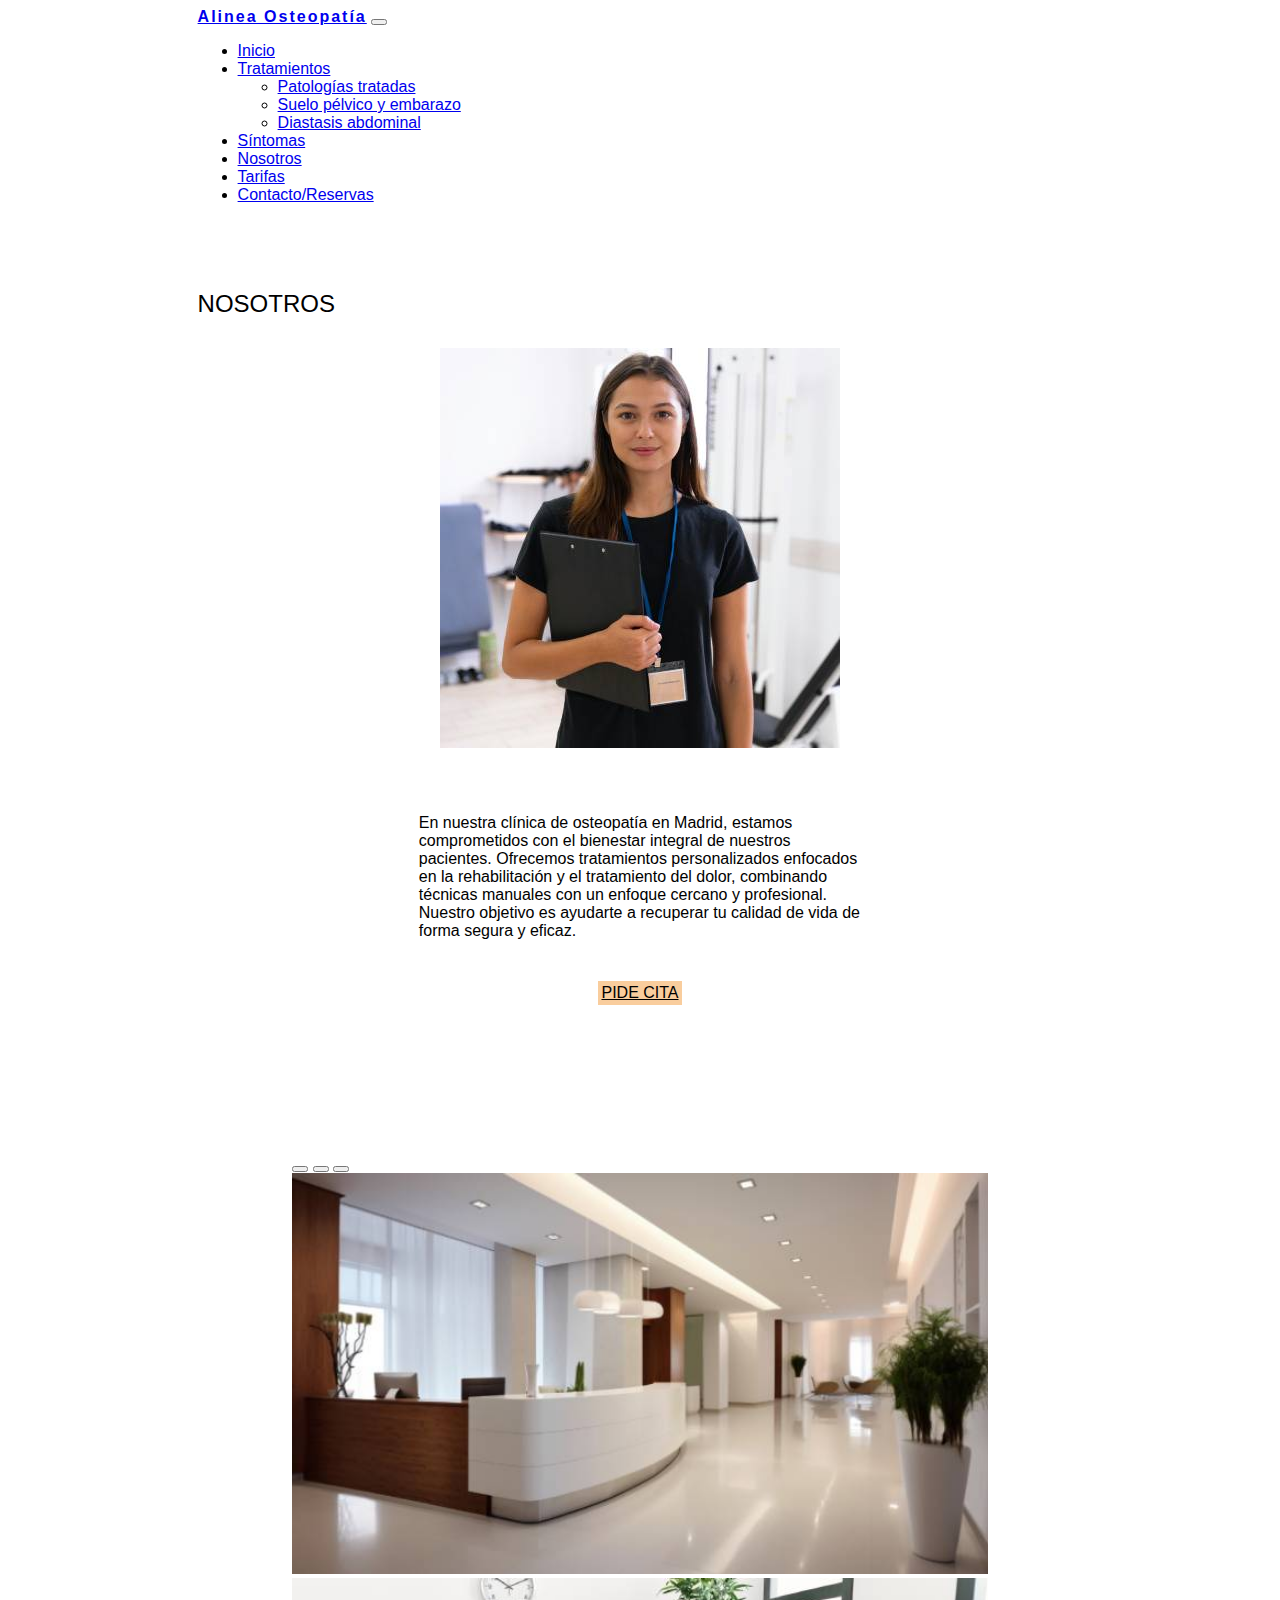
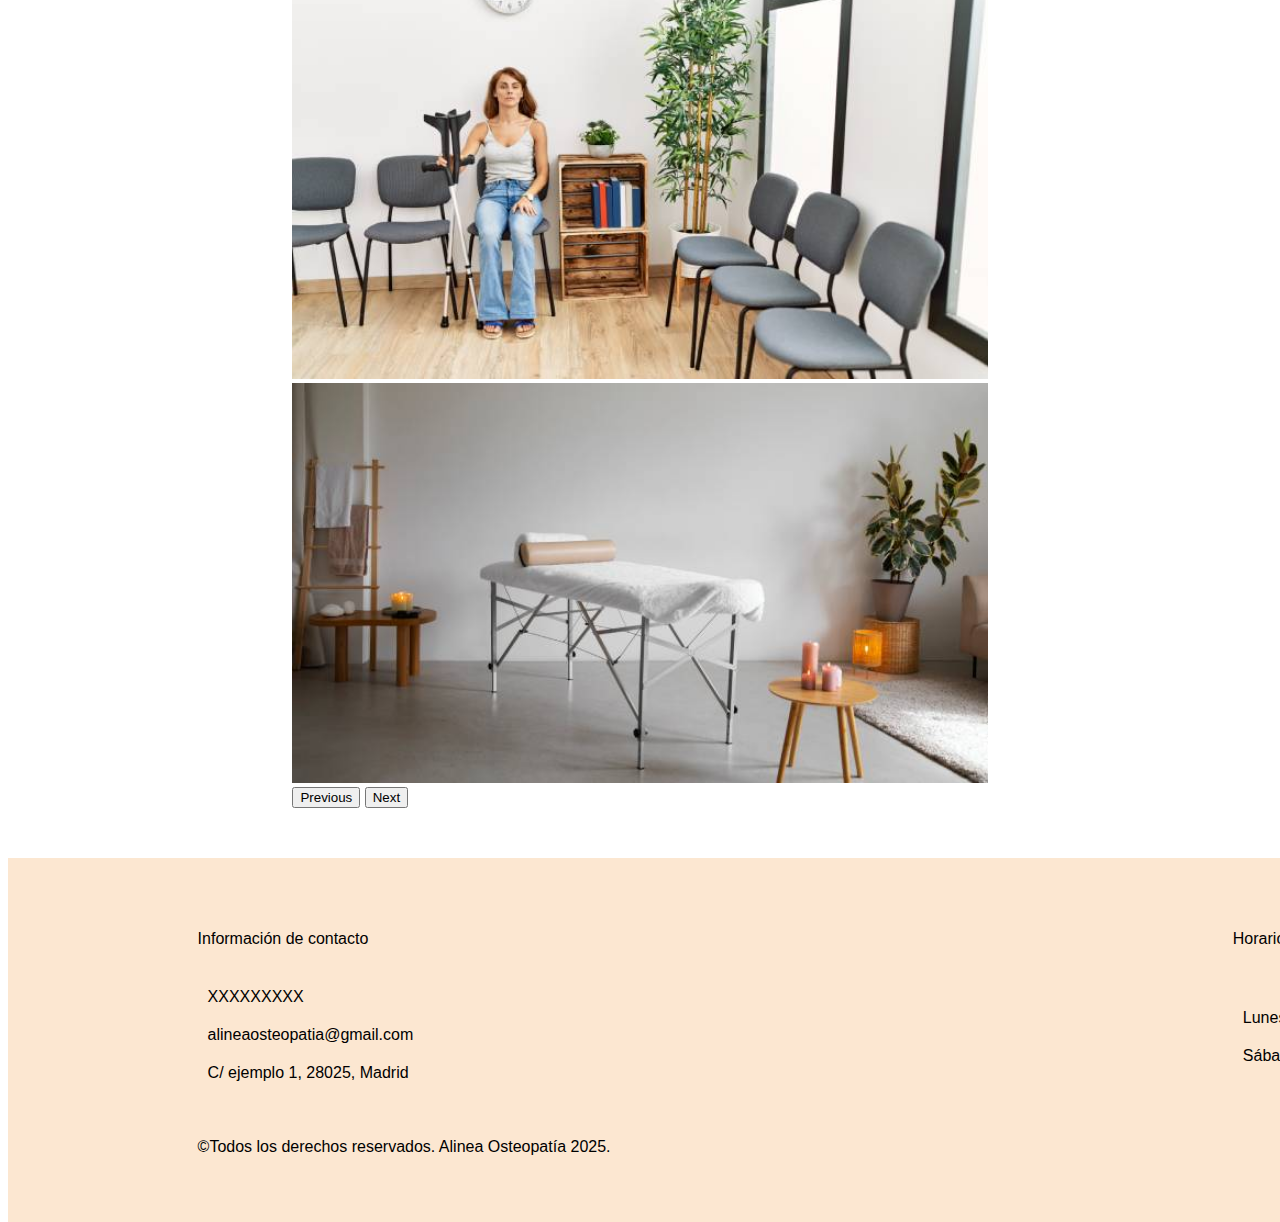
<file: web/nosotros.html>
<!DOCTYPE html>
<html lang="es">
<head>
    <meta charset="UTF-8">
    <meta name="viewport" content="width=device-width, initial-scale=1.0">
    <meta http-equiv="X-UA-Compatible" content="ie=edge">
    <meta name="description" content="Alinea Osteopatía, clínica de osteopatía en Madrid, ofrece tratamientos personalizados con terapias y técnicas manuales para la rehabilitación y alivio del dolor. Masajes especializados para tu bienestar."/>
    <meta name="keywords" content="Alinea Osteopatía, clínica de osteopatía, tratamientos, terapias manueales, rehabilitación, dolor, masajes, Madrid, suelo pélvico, embarazo, diástasis abdominal">
    <link href="https://cdn.jsdelivr.net/npm/bootstrap@5.3.7/dist/css/bootstrap.min.css" rel="stylesheet" integrity="sha384-LN+7fdVzj6u52u30Kp6M/trliBMCMKTyK833zpbD+pXdCLuTusPj697FH4R/5mcr" crossorigin="anonymous">
    <link rel="stylesheet" href="https://cdnjs.cloudflare.com/ajax/libs/font-awesome/6.5.2/css/all.min.css"
    integrity="sha512-SnH5WK+bZxgPHs44uWIX+LLJAJ9/2PkPKZ5QiAj6Ta86w+fsb2TkcmfRyVX3pBnMFcV7oQPJkl9QevSCWr3W6A=="
    crossorigin="anonymous" referrerpolicy="no-referrer"/>
    <link rel="stylesheet" href="/estilos/nosotros.css">
    <link rel="stylesheet" href="/estilos/style.css">
    <link rel="shortcut icon" href="/img/favicon.png" type="image/x-icon">
    <title>Alinea Osteopatía</title>
</head>
<body>
    <div>
        <!-- Barra de navegación -->
        <nav class="navbar navbar-expand-lg bg-body-tertiary">
            <div class="container-fluid" id="contenedor">
                <a class="navbar-brand" href="/index.html">Alinea Osteopatía</a>
                <button class="navbar-toggler" type="button" data-bs-toggle="collapse"
                    data-bs-target="#navbarNavDropdown" aria-controls="navbarNavDropdown" aria-expanded="false"
                    aria-label="Toggle navigation">
                    <span class="navbar-toggler-icon"></span>
                </button>
                <div class="collapse navbar-collapse" id="navbarNavDropdown">
                    <ul class="navbar-nav">

                        <li class="nav-item">
                            <a class="nav-link active" href="/index.html">Inicio</a>
                        </li>

                        <li class="nav-item dropdown">
                            <a class="nav-link dropdown-toggle active" href="#" role="button" data-bs-toggle="dropdown"
                                aria-expanded="false">
                                Tratamientos
                            </a>
                            <ul class="dropdown-menu">
                                <li><a class="dropdown-item" href="/web/pat-tratadas.html">Patologías tratadas</a></li>
                                <li><a class="dropdown-item" href="/web/suelo-pelv-emb.html">Suelo pélvico y
                                        embarazo</a></li>
                                <li><a class="dropdown-item" href="/web/diastasis-abd.html">Diastasis
                                        abdominal</a></li>
                            </ul>
                        </li>
                        <li class="nav-item">
                            <a class="nav-link active" aria-current="page" href="/index.html#seccion-sintomas">Síntomas</a>
                        </li>
                        <li class="nav-item">
                            <a class="nav-link active" href="/web/nosotros.html">Nosotros</a>
                        </li>
                        <li class="nav-item">
                            <a class="nav-link active" href="/web/tarifas.html">Tarifas</a>
                        </li>
                        <li class="nav-item">
                            <a class="nav-link active" href="/web/contacto-reservas.html">Contacto/Reservas</a>
                        </li>

                    </ul>
                </div>
            </div>
        </nav>
        <!-- Fin barra de navegación -->

        <!-- NOSOTROS -->
        <section id="seccion-nosotros">
            <h2>NOSOTROS</h2>

            <div>
                <img src="/img/img-presentacion.jpg" alt="Foto de la persona encargada de la clínica">

                <div id="txt-nosotros">
                    <p>En nuestra clínica de osteopatía en Madrid, estamos comprometidos con el bienestar integral de nuestros pacientes. Ofrecemos tratamientos personalizados enfocados en la rehabilitación y el tratamiento del dolor, combinando técnicas manuales con un enfoque cercano y profesional. Nuestro objetivo es ayudarte a recuperar tu calidad de vida de forma segura y eficaz.</p>

                    <a href="/web/contacto-reservas.html" class="btn btn-primary">PIDE CITA</a>
                </div>
            </div>

        </section>
        <!-- NOSOTROS  -->

        <!-- CAROUSEL -->
        <div id="carouselExampleIndicators" class="carousel slide">
            <div class="carousel-indicators">
                <button type="button" data-bs-target="#carouselExampleIndicators" data-bs-slide-to="0" class="active"
                    aria-current="true" aria-label="Slide 1"></button>
                <button type="button" data-bs-target="#carouselExampleIndicators" data-bs-slide-to="1"
                    aria-label="Slide 2"></button>
                <button type="button" data-bs-target="#carouselExampleIndicators" data-bs-slide-to="2"
                    aria-label="Slide 3"></button>
            </div>
            <div class="carousel-inner">
                <div class="carousel-item active">
                    <img src="/img/recepcion.jpg" class="d-block w-100" alt="Recepción de la clínica">
                </div>
                <div class="carousel-item">
                    <img src="/img/sala-espera.jpg" class="d-block w-100" alt="Sala de espera de la clínica">
                </div>
                <div class="carousel-item">
                    <img src="/img/sala-tto.jpg" class="d-block w-100" alt="Sala de tratamiento de la clínica">
                </div>
            </div>
            <button class="carousel-control-prev" type="button" data-bs-target="#carouselExampleIndicators"
                data-bs-slide="prev">
                <span class="carousel-control-prev-icon" aria-hidden="true"></span>
                <span class="visually-hidden">Previous</span>
            </button>
            <button class="carousel-control-next" type="button" data-bs-target="#carouselExampleIndicators"
                data-bs-slide="next">
                <span class="carousel-control-next-icon" aria-hidden="true"></span>
                <span class="visually-hidden">Next</span>
            </button>
        </div>
        <!-- FIN CAROUSEL -->
    </div>

    <!-- Footer -->
    <footer>
        
        <div>
            <h4>Información de contacto</h4>
            <div class="info">
                <i class="fa-solid fa-mobile-screen-button"></i>
                <span>XXXXXXXXX</span>
            </div>

            <div class="info">
                <i class="fa-solid fa-envelope"></i>
                <span>alineaosteopatia@gmail.com</span>
            </div>

            <div class="info">
                <i class="fa-solid fa-map-location-dot"></i>
                <span>C/ ejemplo 1, 28025, Madrid</span>
            </div>
        </div>

        <div>
            <h4>Horario de atención</h4>
            
            <div class="info">
                <i class="fa-solid fa-clock"></i>
                <span>Lunes a Viernes: 9:00-20:00</span>
            </div>

            <div class="info">
                <i class="fa-solid fa-clock"></i>
                <span>Sábados y Domingos: Cerrado</span>
            </div>
        </div>
        
        <p id="copy">©Todos los derechos reservados. Alinea Osteopatía 2025.</p>

    </footer>
    <!-- Fin del footer -->

    <script src="https://cdn.jsdelivr.net/npm/bootstrap@5.3.7/dist/js/bootstrap.bundle.min.js" integrity="sha384-ndDqU0Gzau9qJ1lfW4pNLlhNTkCfHzAVBReH9diLvGRem5+R9g2FzA8ZGN954O5Q" crossorigin="anonymous"></script>


</body>
</html>
</file>
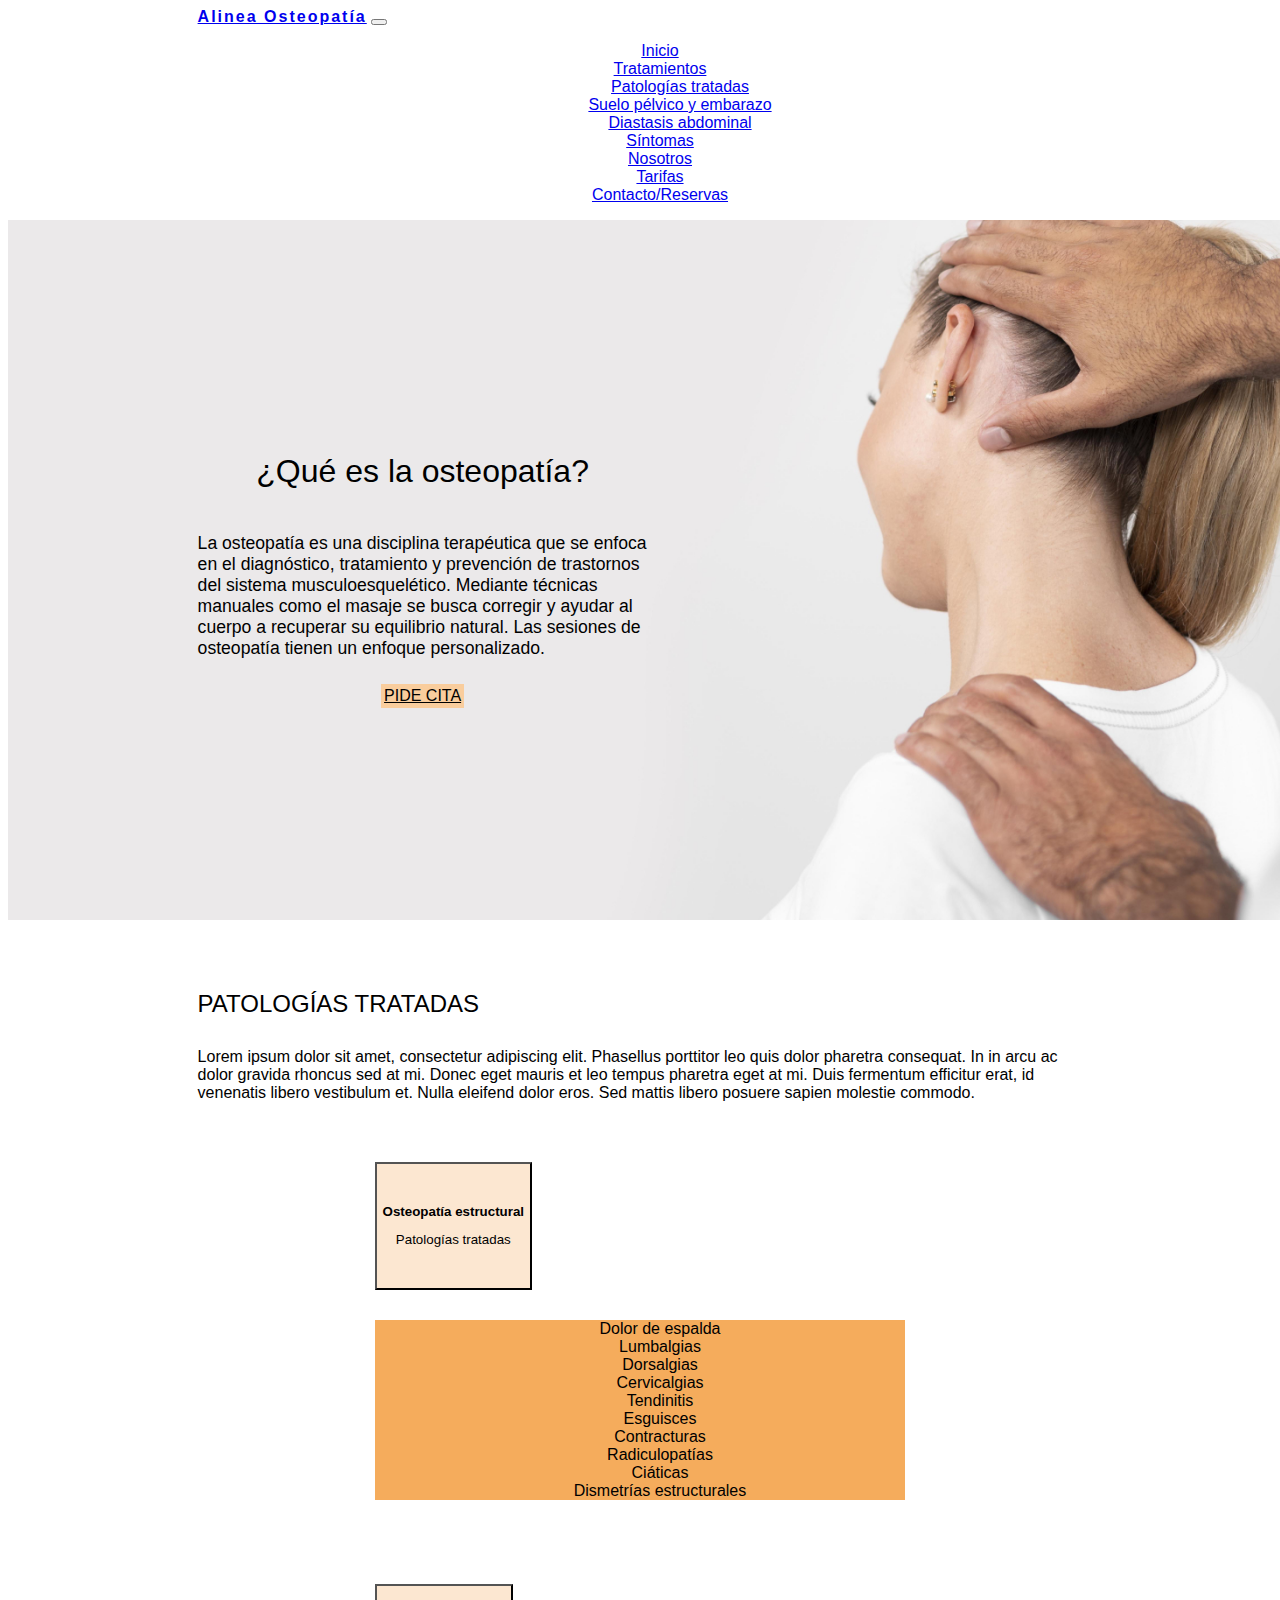
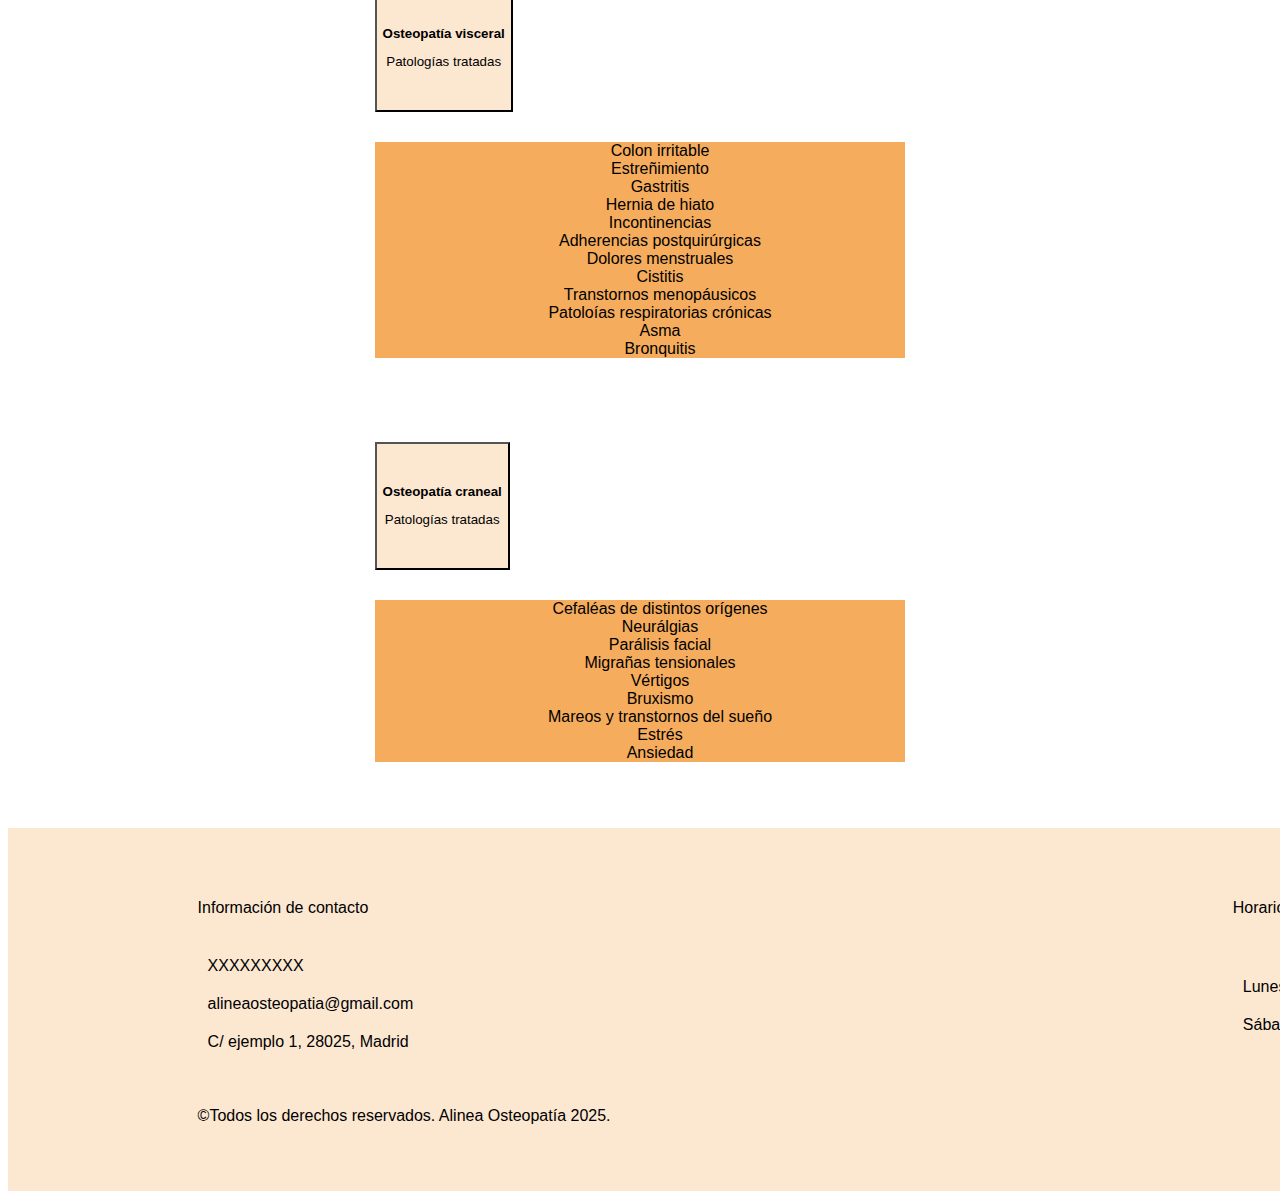
<file: web/pat-tratadas.html>
<!DOCTYPE html>
<html lang="es">

<head>
    <meta charset="UTF-8">
    <meta name="viewport" content="width=device-width, initial-scale=1.0">
    <meta http-equiv="X-UA-Compatible" content="ie=edge">
    <meta name="description" content="Alinea Osteopatía, clínica de osteopatía en Madrid, ofrece tratamientos personalizados con terapias y técnicas manuales para la rehabilitación y alivio del dolor. Masajes especializados para tu bienestar."/>
    <meta name="keywords" content="Alinea Osteopatía, clínica de osteopatía, tratamientos, terapias manueales, rehabilitación, dolor, masajes, Madrid, suelo pélvico, embarazo, diástasis abdominal">
    <link href="https://cdn.jsdelivr.net/npm/bootstrap@5.3.7/dist/css/bootstrap.min.css" rel="stylesheet" integrity="sha384-LN+7fdVzj6u52u30Kp6M/trliBMCMKTyK833zpbD+pXdCLuTusPj697FH4R/5mcr" crossorigin="anonymous">
    <link rel="stylesheet" href="https://cdnjs.cloudflare.com/ajax/libs/font-awesome/6.5.2/css/all.min.css"
    integrity="sha512-SnH5WK+bZxgPHs44uWIX+LLJAJ9/2PkPKZ5QiAj6Ta86w+fsb2TkcmfRyVX3pBnMFcV7oQPJkl9QevSCWr3W6A=="
    crossorigin="anonymous" referrerpolicy="no-referrer" />
    <link rel="stylesheet" href="/estilos/style.css">
    <link rel="stylesheet" href="/estilos/pat-tratadas.css">
    <link rel="shortcut icon" href="/img/favicon.png" type="image/x-icon">
    <title>Alinea Osteopatía</title>
</head>

<body>
    <div>
        <!-- Barra de navegación -->
        <nav class="navbar navbar-expand-lg bg-body-tertiary">
            <div class="container-fluid" id="contenedor">
                <a class="navbar-brand" href="/index.html">Alinea Osteopatía</a>
                <button class="navbar-toggler" type="button" data-bs-toggle="collapse"
                    data-bs-target="#navbarNavDropdown" aria-controls="navbarNavDropdown" aria-expanded="false"
                    aria-label="Toggle navigation">
                    <span class="navbar-toggler-icon"></span>
                </button>
                <div class="collapse navbar-collapse" id="navbarNavDropdown">
                    <ul class="navbar-nav">

                        <li class="nav-item">
                            <a class="nav-link active" href="/index.html">Inicio</a>
                        </li>

                        <li class="nav-item dropdown">
                            <a class="nav-link dropdown-toggle active" href="#" role="button" data-bs-toggle="dropdown"
                                aria-expanded="false">
                                Tratamientos
                            </a>
                            <ul class="dropdown-menu">
                                <li><a class="dropdown-item" href="/web/pat-tratadas.html">Patologías tratadas</a></li>
                                <li><a class="dropdown-item" href="/web/suelo-pelv-emb.html">Suelo pélvico y
                                        embarazo</a></li>
                                <li><a class="dropdown-item" href="/web/diastasis-abd.html">Diastasis
                                        abdominal</a></li>
                            </ul>
                        </li>
                        <li class="nav-item">
                            <a class="nav-link active" aria-current="page" href="/index.html#seccion-sintomas">Síntomas</a>
                        </li>
                        <li class="nav-item">
                            <a class="nav-link active" href="/web/nosotros.html">Nosotros</a>
                        </li>
                        <li class="nav-item">
                            <a class="nav-link active" href="/web/tarifas.html">Tarifas</a>
                        </li>
                        <li class="nav-item">
                            <a class="nav-link active" href="/web/contacto-reservas.html">Contacto/Reservas</a>
                        </li>

                    </ul>
                </div>
            </div>
        </nav>
        <!-- Fin barra de navegación -->

        <!-- Cabecera -->
        <header>
            <div id="contenido-principal">
                <h1>¿Qué es la osteopatía?</h1>
                <p>La osteopatía es una disciplina terapéutica que se enfoca en el diagnóstico, tratamiento y prevención
                    de trastornos del sistema musculoesquelético. Mediante técnicas manuales como el masaje se busca
                    corregir y ayudar al cuerpo a recuperar su equilibrio natural.
                    Las sesiones de osteopatía tienen un enfoque personalizado.</p>

                <a href="/web/contacto-reservas.html" class="btn btn-primary">PIDE CITA</a>
            </div>

        </header>
        <!-- Fin cabecera -->

        <!-- Desplegables -->
        <section>
            <h2>PATOLOGÍAS TRATADAS</h2>
            <p>Lorem ipsum dolor sit amet, consectetur adipiscing elit. Phasellus porttitor leo quis dolor pharetra
                consequat. In in arcu ac dolor gravida rhoncus sed at mi. Donec eget mauris et leo tempus pharetra eget
                at mi. Duis fermentum efficitur erat, id venenatis libero vestibulum et. Nulla eleifend dolor eros. Sed
                mattis libero posuere sapien molestie commodo.
            </p>

            <div id="acordeones">
                <div class="accordion">
                    <div class="accordion-item">
                        <h2 class="accordion-header">
                            <button class="accordion-button collapsed" type="button" data-bs-toggle="collapse"
                                data-bs-target="#collapseOne" aria-expanded="true" aria-controls="collapseOne">
                                <p>
                                    <strong>Osteopatía estructural</strong>
                                    Patologías tratadas
                                </p>                              
                            </button>
                        </h2>
                        <div id="collapseOne" class="accordion-collapse collapse" data-bs-parent="#accordionExample"> 
                            <!-- Añadir la clase show detrás de la clase collapse para que se muestre desplegado -->
                            <div class="accordion-body">
                                <ul>
                                    <li>Dolor de espalda</li>
                                    <li>Lumbalgias</li>
                                    <li>Dorsalgias</li>
                                    <li>Cervicalgias</li>
                                    <li>Tendinitis</li>
                                    <li>Esguisces</li>
                                    <li>Contracturas</li>
                                    <li>Radiculopatías</li>
                                    <li>Ciáticas</li>
                                    <li>Dismetrías estructurales</li>
                                </ul>
                            </div>
                        </div>
                    </div>
                </div>

                <div class="accordion">
                    <div class="accordion-item">
                        <h2 class="accordion-header">
                            <button class="accordion-button collapsed" type="button" data-bs-toggle="collapse"
                                data-bs-target="#collapseTwo" aria-expanded="true" aria-controls="collapseTwo">

                                <p>
                                    <strong>Osteopatía visceral</strong>
                                    Patologías tratadas
                                </p>
                            </button>
                        </h2>
                        <div id="collapseTwo" class="accordion-collapse collapse" data-bs-parent="#accordionExample"> 
                            <!-- Añadir la clase show detrás de la clase collapse para que se muestre desplegado -->
                            <div class="accordion-body">
                                <ul>
                                    <li>Colon irritable</li>
                                    <li>Estreñimiento</li>
                                    <li>Gastritis</li>
                                    <li>Hernia de hiato</li>
                                    <li>Incontinencias</li>
                                    <li>Adherencias postquirúrgicas</li>
                                    <li>Dolores menstruales</li>
                                    <li>Cistitis</li>
                                    <li>Transtornos menopáusicos</li>
                                    <li>Patoloías respiratorias crónicas</li>
                                    <li>Asma</li>
                                    <li>Bronquitis</li>
                                </ul>
                            </div>
                        </div>
                    </div>
                </div>

                <div class="accordion">
                    <div class="accordion-item">
                        <h2 class="accordion-header">
                            <button class="accordion-button collapsed" type="button" data-bs-toggle="collapse"
                                data-bs-target="#collapseThree" aria-expanded="true" aria-controls="collapseThree">

                                <p>
                                    <strong>Osteopatía craneal</strong>
                                    Patologías tratadas
                                </p>
                            </button>
                        </h2>
                        <div id="collapseThree" class="accordion-collapse collapse" data-bs-parent="#accordionExample"> 
                            <!-- Añadir la clase show detrás de la clase collapse para que se muestre desplegado -->
                            <div class="accordion-body">
                                <ul>
                                    <li>Cefaléas de distintos orígenes</li>
                                    <li>Neurálgias</li>
                                    <li>Parálisis facial</li>
                                    <li>Migrañas tensionales</li>
                                    <li>Vértigos</li>
                                    <li>Bruxismo</li>
                                    <li>Mareos y transtornos del sueño</li>
                                    <li>Estrés</li>
                                    <li>Ansiedad</li>
                                </ul>
                            </div>
                        </div>
                    </div>
                </div>
            </div>
        </section>
        <!-- Fin desplegables -->
    </div>

    <!-- Footer -->
    <footer>
        
        <div>
            <h4>Información de contacto</h4>
            <div class="info">
                <i class="fa-solid fa-mobile-screen-button"></i>
                <span>XXXXXXXXX</span>
            </div>

            <div class="info">
                <i class="fa-solid fa-envelope"></i>
                <span>alineaosteopatia@gmail.com</span>
            </div>

            <div class="info">
                <i class="fa-solid fa-map-location-dot"></i>
                <span>C/ ejemplo 1, 28025, Madrid</span>
            </div>
        </div>

        <div>
            <h4>Horario de atención</h4>
            
            <div class="info">
                <i class="fa-solid fa-clock"></i>
                <span>Lunes a Viernes: 9:00-20:00</span>
            </div>

            <div class="info">
                <i class="fa-solid fa-clock"></i>
                <span>Sábados y Domingos: Cerrado</span>
            </div>
        </div>
        
        <p id="copy">©Todos los derechos reservados. Alinea Osteopatía 2025.</p>

    </footer>
    <!-- Fin del footer -->

    <script src="https://cdn.jsdelivr.net/npm/bootstrap@5.3.7/dist/js/bootstrap.bundle.min.js" integrity="sha384-ndDqU0Gzau9qJ1lfW4pNLlhNTkCfHzAVBReH9diLvGRem5+R9g2FzA8ZGN954O5Q" crossorigin="anonymous"></script>

</body>

</html>
</file>
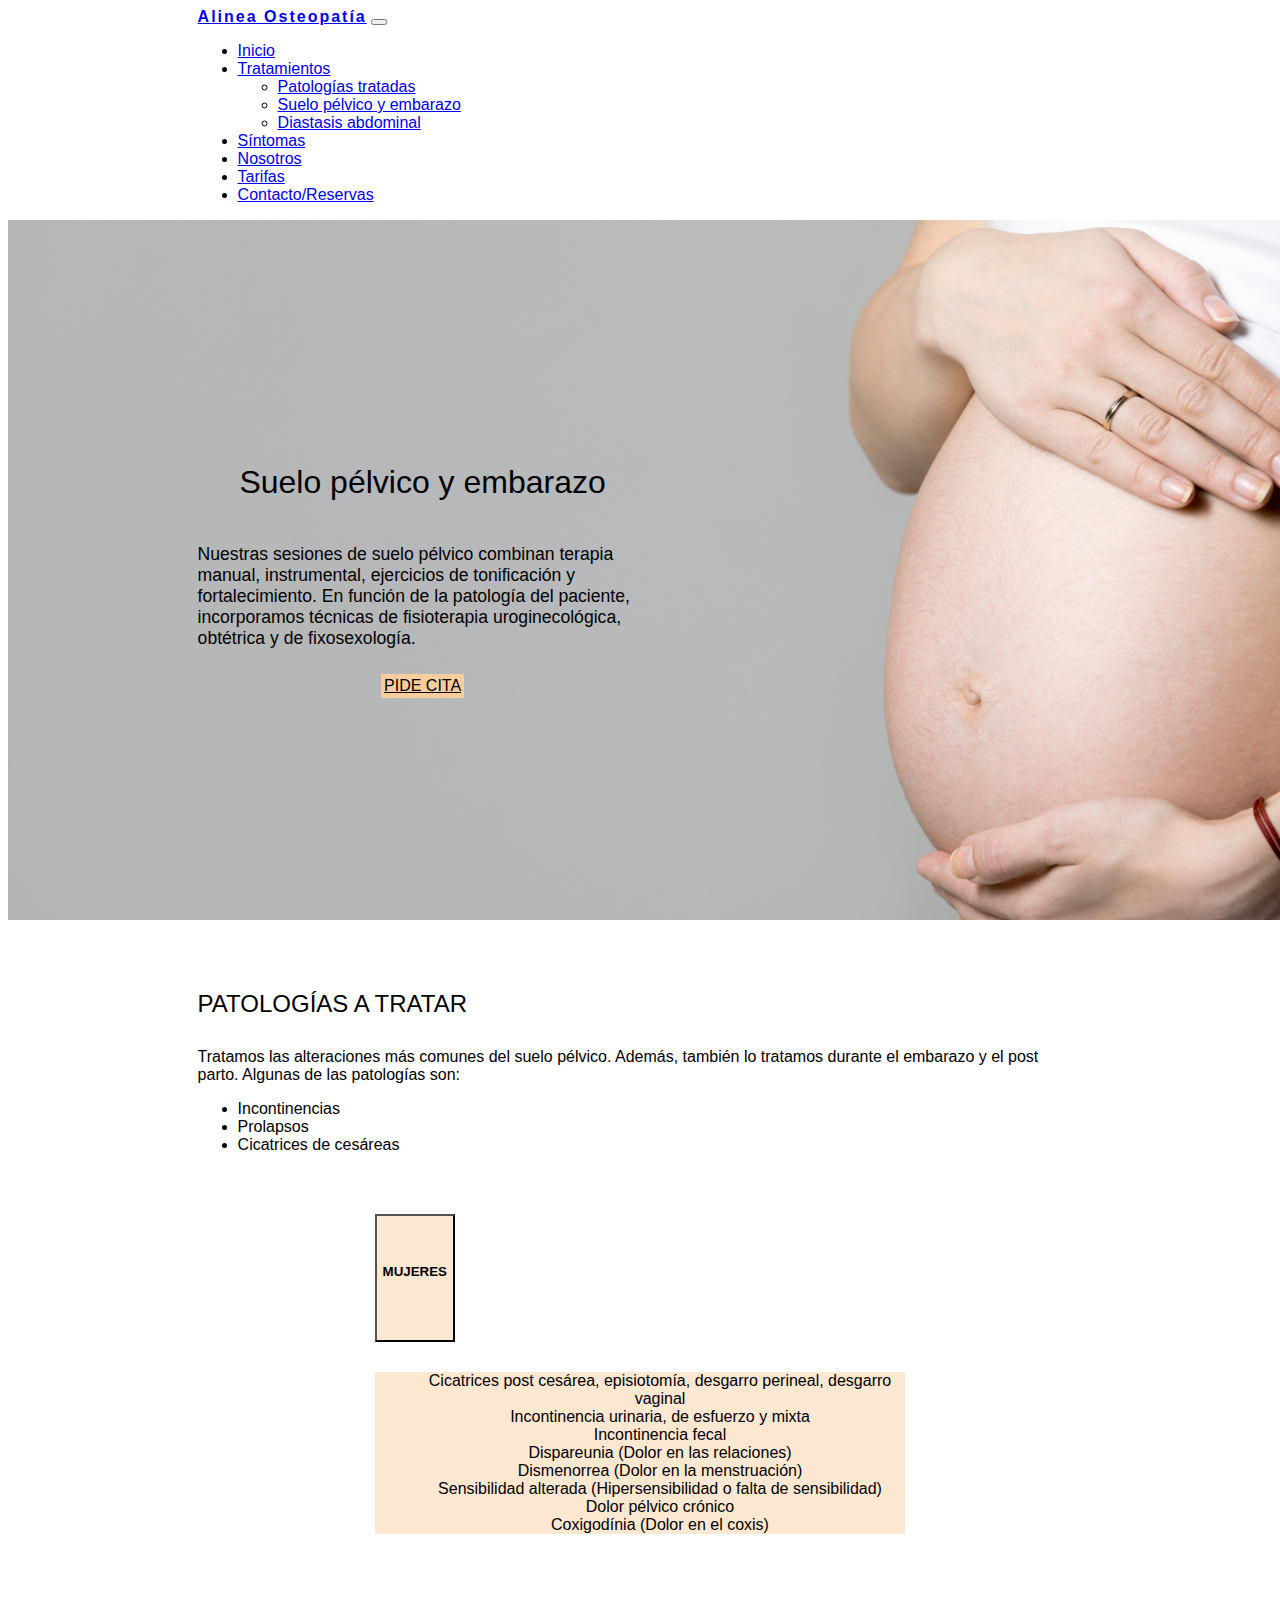
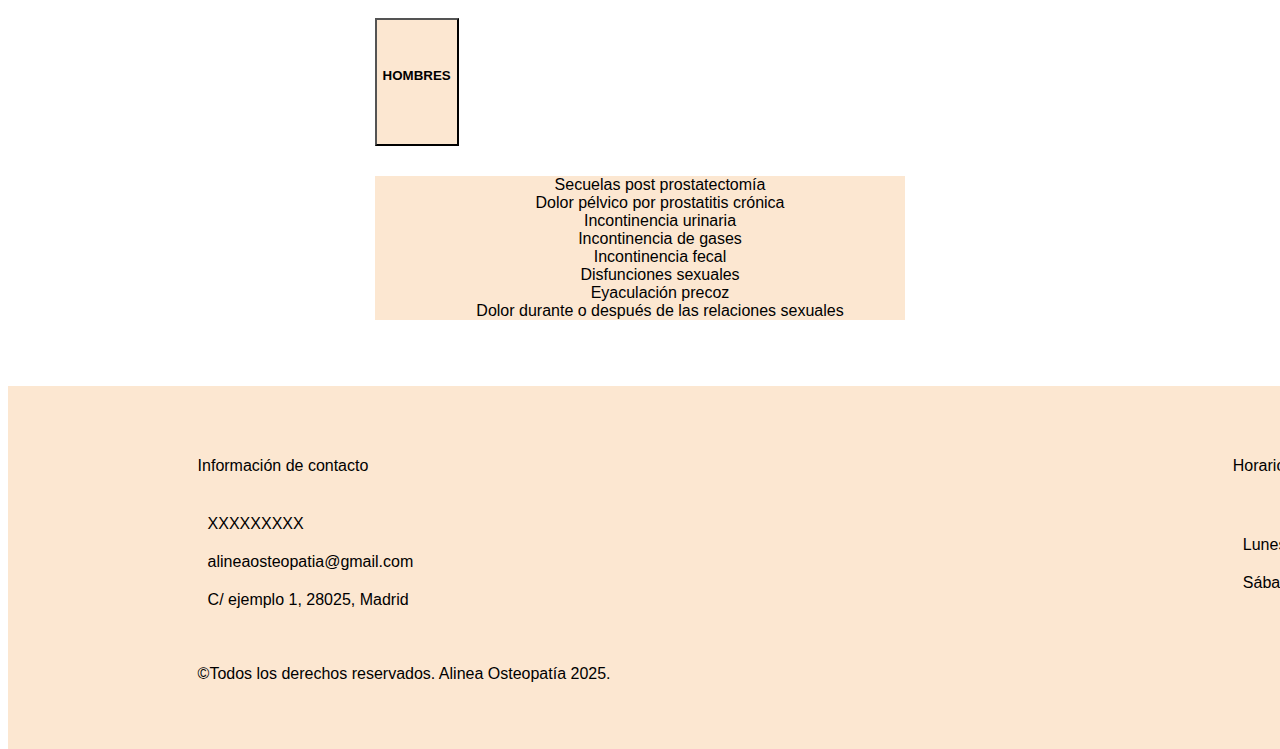
<file: web/suelo-pelv-emb.html>
<!DOCTYPE html>
<html lang="es">
<head>
    <meta charset="UTF-8">
    <meta name="viewport" content="width=device-width, initial-scale=1.0">
    <meta http-equiv="X-UA-Compatible" content="ie=edge">
    <meta name="description" content="Alinea Osteopatía, clínica de osteopatía en Madrid, ofrece tratamientos personalizados con terapias y técnicas manuales para la rehabilitación y alivio del dolor. Masajes especializados para tu bienestar."/>
    <meta name="keywords" content="Alinea Osteopatía, clínica de osteopatía, tratamientos, terapias manueales, rehabilitación, dolor, masajes, Madrid, suelo pélvico, embarazo, diástasis abdominal">
    <link href="https://cdn.jsdelivr.net/npm/bootstrap@5.3.7/dist/css/bootstrap.min.css" rel="stylesheet" integrity="sha384-LN+7fdVzj6u52u30Kp6M/trliBMCMKTyK833zpbD+pXdCLuTusPj697FH4R/5mcr" crossorigin="anonymous">
    <link rel="stylesheet" href="https://cdnjs.cloudflare.com/ajax/libs/font-awesome/6.5.2/css/all.min.css" integrity="sha512-SnH5WK+bZxgPHs44uWIX+LLJAJ9/2PkPKZ5QiAj6Ta86w+fsb2TkcmfRyVX3pBnMFcV7oQPJkl9QevSCWr3W6A==" crossorigin="anonymous" referrerpolicy="no-referrer"/>
    <link rel="stylesheet" href="/estilos/style.css">
    <link rel="stylesheet" href="/estilos/suelo-pelv-emb.css">
    <link rel="shortcut icon" href="/img/favicon.png" type="image/x-icon">
    <title>Alinea Osteopatía</title>
</head>
<body>
   <div>
        <!-- Barra de navegación -->
        <nav class="navbar navbar-expand-lg bg-body-tertiary">
            <div class="container-fluid" id="contenedor">
                <a class="navbar-brand" href="/index.html">Alinea Osteopatía</a>
                <button class="navbar-toggler" type="button" data-bs-toggle="collapse"
                    data-bs-target="#navbarNavDropdown" aria-controls="navbarNavDropdown" aria-expanded="false"
                    aria-label="Toggle navigation">
                    <span class="navbar-toggler-icon"></span>
                </button>
                <div class="collapse navbar-collapse" id="navbarNavDropdown">
                    <ul class="navbar-nav">

                        <li class="nav-item">
                            <a class="nav-link active" href="/index.html">Inicio</a>
                        </li>

                        <li class="nav-item dropdown">
                            <a class="nav-link dropdown-toggle active" href="#" role="button" data-bs-toggle="dropdown"
                                aria-expanded="false">
                                Tratamientos
                            </a>
                            <ul class="dropdown-menu">
                                <li><a class="dropdown-item" href="/web/pat-tratadas.html">Patologías tratadas</a></li>
                                <li><a class="dropdown-item" href="/web/suelo-pelv-emb.html">Suelo pélvico y embarazo</a></li>
                                <li><a class="dropdown-item" href="/web/diastasis-abd.html">Diastasis abdominal</a></li>
                            </ul>
                        </li>
                        <li class="nav-item">
                            <a class="nav-link active" aria-current="page" href="/index.html">Síntomas</a>
                        </li>
                        <li class="nav-item">
                            <a class="nav-link active" href="/web/nosotros.html">Nosotros</a>
                        </li>
                        <li class="nav-item">
                            <a class="nav-link active" href="/web/tarifas.html">Tarifas</a>
                        </li>
                        <li class="nav-item">
                            <a class="nav-link active" href="/web/contacto-reservas.html">Contacto/Reservas</a>
                        </li>

                    </ul>
                </div>
            </div>
        </nav>
        <!-- Fin barra de navegación -->

        <!-- Cabecera -->
        <header>
            <div id="contenido-principal">
                <h1>Suelo pélvico y embarazo</h1>
                <p>Nuestras sesiones de suelo pélvico combinan terapia manual, instrumental, ejercicios de tonificación y fortalecimiento.
                En función de la patología del paciente, incorporamos técnicas de fisioterapia uroginecológica, obtétrica y de fixosexología.</p>

                <a href="/web/contacto-reservas.html" class="btn btn-primary">PIDE CITA</a>
            </div>

        </header>
        <!-- Fin cabecera -->

        <!-- Desplegables -->
        <section>
            <h2>PATOLOGÍAS A TRATAR</h2>
            <p>Tratamos las alteraciones más comunes del suelo pélvico. Además, también lo tratamos durante el embarazo y el post parto. Algunas de las patologías son:
            </p>

            <ul>
                <li>Incontinencias</li>
                <li>Prolapsos</li>
                <li>Cicatrices de cesáreas</li>
            </ul>

            <div id="acordeones">
                <div class="accordion">
                    <div class="accordion-item">
                        <h2 class="accordion-header">
                            <button class="accordion-button" type="button" data-bs-toggle="collapse"
                                data-bs-target="#collapseOne" aria-expanded="true" aria-controls="collapseOne">
                                <p>
                                    <strong>MUJERES</strong>
                                    <i class="fa-solid fa-person-dress"></i>
                                </p>                              
                            </button>
                        </h2>
                        <div id="collapseOne" class="accordion-collapse collapse" data-bs-parent="#accordionExample"> 
                            <!-- Añadir la clase show detrás de la clase collapse para que se muestre desplegado -->
                            <div class="accordion-body">
                                <ul class="list-accordion">
                                    <li>Cicatrices post cesárea, episiotomía, desgarro perineal, desgarro vaginal</li>
                                    <li>Incontinencia urinaria, de esfuerzo y mixta</li>
                                    <li>Incontinencia fecal</li>
                                    <li>Dispareunia (Dolor en las relaciones)</li>
                                    <li>Dismenorrea (Dolor en la menstruación)</li>
                                    <li>Sensibilidad alterada (Hipersensibilidad o falta de sensibilidad)</li>
                                    <li>Dolor pélvico crónico</li>
                                    <li>Coxigodínia (Dolor en el coxis)</li>
                                </ul>
                            </div>
                        </div>
                    </div>
                </div>

                <div class="accordion">
                    <div class="accordion-item">
                        <h2 class="accordion-header">
                            <button class="accordion-button" type="button" data-bs-toggle="collapse"
                                data-bs-target="#collapseOne" aria-expanded="true" aria-controls="collapseOne">

                                <p>
                                    <strong>HOMBRES</strong>
                                    <i class="fa-solid fa-person"></i>
                                </p>
                            </button>
                        </h2>
                        <div id="collapseOne" class="accordion-collapse collapse" data-bs-parent="#accordionExample"> 
                            <!-- Añadir la clase show detrás de la clase collapse para que se muestre desplegado -->
                            <div class="accordion-body">
                                <ul class="list-accordion">
                                    <li>Secuelas post prostatectomía</li>
                                    <li>Dolor pélvico por prostatitis crónica</li>
                                    <li>Incontinencia urinaria</li>
                                    <li>Incontinencia de gases</li>
                                    <li>Incontinencia fecal</li>
                                    <li>Disfunciones sexuales</li>
                                    <li>Eyaculación precoz</li>
                                    <li>Dolor durante o después de las relaciones sexuales</li>
                                </ul>
                            </div>
                        </div>
                    </div>
                </div>

            </div>
        </section>
        <!-- Fin desplegables -->
    </div>

     <!-- Footer -->
    <footer>
        
        <div>
            <h4>Información de contacto</h4>
            <div class="info">
                <i class="fa-solid fa-mobile-screen-button"></i>
                <span>XXXXXXXXX</span>
            </div>

            <div class="info">
                <i class="fa-solid fa-envelope"></i>
                <span>alineaosteopatia@gmail.com</span>
            </div>

            <div class="info">
                <i class="fa-solid fa-map-location-dot"></i>
                <span>C/ ejemplo 1, 28025, Madrid</span>
            </div>
        </div>

        <div>
            <h4>Horario de atención</h4>
            
            <div class="info">
                <i class="fa-solid fa-clock"></i>
                <span>Lunes a Viernes: 9:00-20:00</span>
            </div>

            <div class="info">
                <i class="fa-solid fa-clock"></i>
                <span>Sábados y Domingos: Cerrado</span>
            </div>
        </div>
        
        <p id="copy">©Todos los derechos reservados. Alinea Osteopatía 2025.</p>

    </footer>
    <!-- Fin del footer -->

    <script src="https://cdn.jsdelivr.net/npm/bootstrap@5.3.7/dist/js/bootstrap.bundle.min.js" integrity="sha384-ndDqU0Gzau9qJ1lfW4pNLlhNTkCfHzAVBReH9diLvGRem5+R9g2FzA8ZGN954O5Q" crossorigin="anonymous"></script>

</body>
</html>
</file>
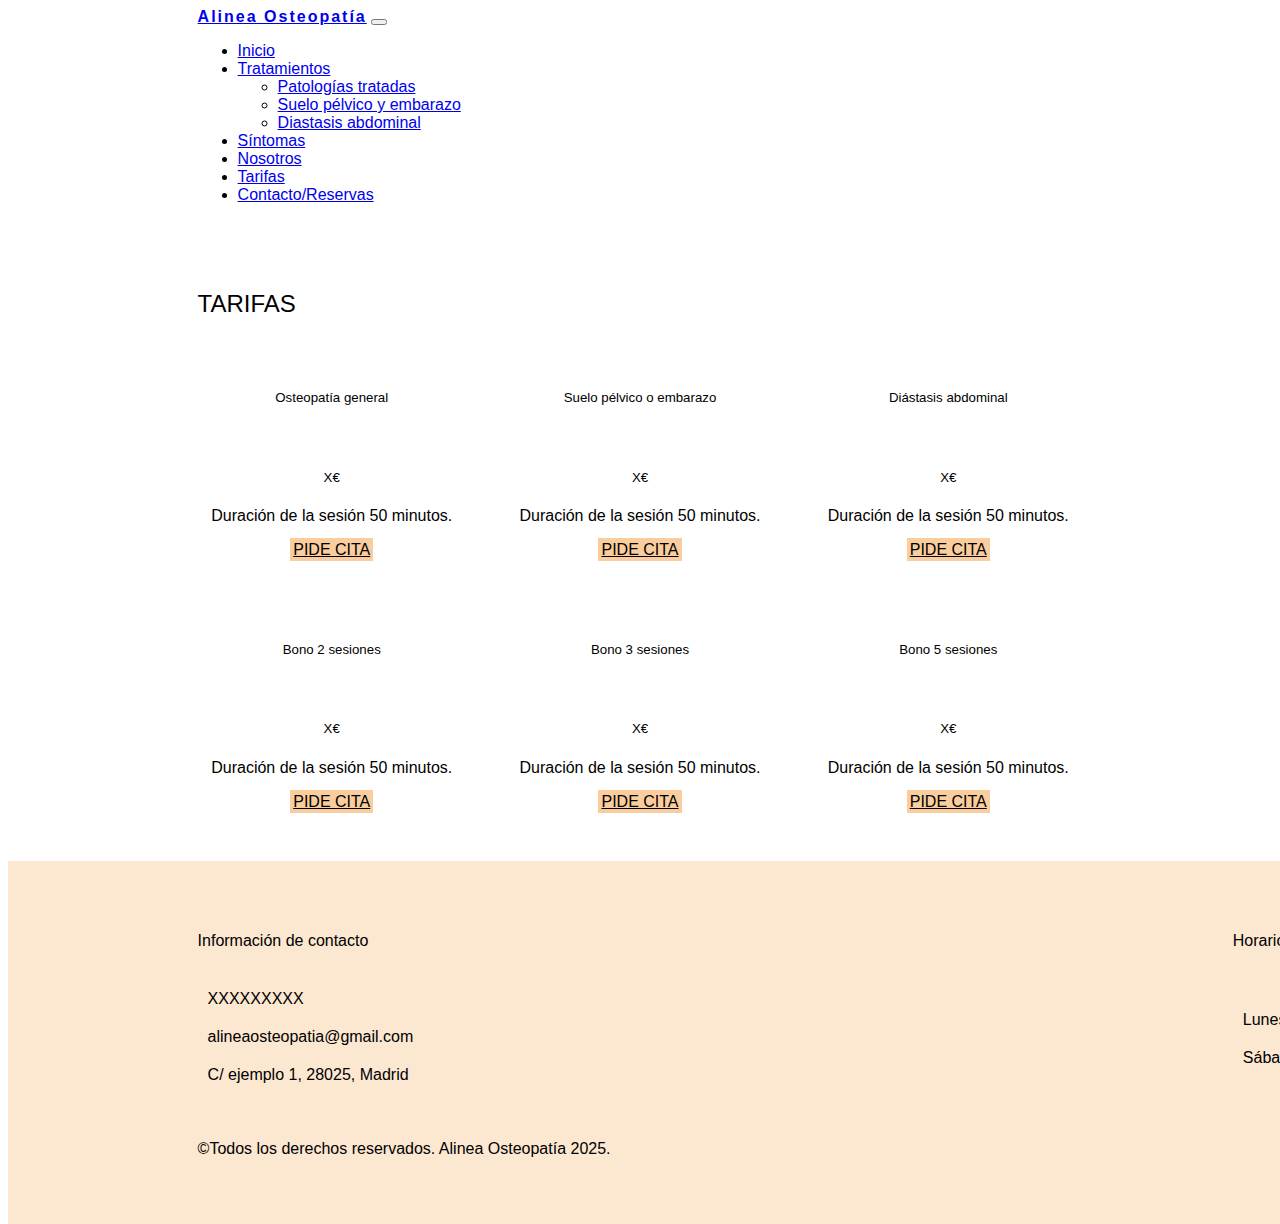
<file: web/tarifas.html>
<!DOCTYPE html>
<html lang="es">
<head>
    <meta charset="UTF-8">
    <meta name="viewport" content="width=device-width, initial-scale=1.0">
    <meta http-equiv="X-UA-Compatible" content="ie=edge">
    <meta name="description" content="Alinea Osteopatía, clínica de osteopatía en Madrid, ofrece tratamientos personalizados con terapias y técnicas manuales para la rehabilitación y alivio del dolor. Masajes especializados para tu bienestar."/>
    <meta name="keywords" content="Alinea Osteopatía, clínica de osteopatía, tratamientos, terapias manueales, rehabilitación, dolor, masajes, Madrid, suelo pélvico, embarazo, diástasis abdominal">
    <link href="https://cdn.jsdelivr.net/npm/bootstrap@5.3.7/dist/css/bootstrap.min.css" rel="stylesheet" integrity="sha384-LN+7fdVzj6u52u30Kp6M/trliBMCMKTyK833zpbD+pXdCLuTusPj697FH4R/5mcr" crossorigin="anonymous">
    <link rel="stylesheet" href="https://cdnjs.cloudflare.com/ajax/libs/font-awesome/6.5.2/css/all.min.css"
    integrity="sha512-SnH5WK+bZxgPHs44uWIX+LLJAJ9/2PkPKZ5QiAj6Ta86w+fsb2TkcmfRyVX3pBnMFcV7oQPJkl9QevSCWr3W6A=="
    crossorigin="anonymous" referrerpolicy="no-referrer"/>
    <link rel="stylesheet" href="/estilos/tarifas.css">
    <link rel="stylesheet" href="/estilos/style.css">
    <link rel="shortcut icon" href="/img/favicon.png" type="image/x-icon">
    <title>Alinea Osteopatía</title>
</head>
<body>
    <div>
        <!-- Barra de navegación -->
        <nav class="navbar navbar-expand-lg bg-body-tertiary">
            <div class="container-fluid" id="contenedor">
                <a class="navbar-brand" href="/index.html">Alinea Osteopatía</a>
                <button class="navbar-toggler" type="button" data-bs-toggle="collapse"
                    data-bs-target="#navbarNavDropdown" aria-controls="navbarNavDropdown" aria-expanded="false"
                    aria-label="Toggle navigation">
                    <span class="navbar-toggler-icon"></span>
                </button>
                <div class="collapse navbar-collapse" id="navbarNavDropdown">
                    <ul class="navbar-nav">

                        <li class="nav-item">
                            <a class="nav-link active" href="/index.html">Inicio</a>
                        </li>

                        <li class="nav-item dropdown">
                            <a class="nav-link dropdown-toggle active" href="#" role="button" data-bs-toggle="dropdown"
                                aria-expanded="false">
                                Tratamientos
                            </a>
                            <ul class="dropdown-menu">
                                <li><a class="dropdown-item" href="/web/pat-tratadas.html">Patologías tratadas</a></li>
                                <li><a class="dropdown-item" href="/web/suelo-pelv-emb.html">Suelo pélvico y
                                        embarazo</a></li>
                                <li><a class="dropdown-item" href="/web/diastasis-abd.html">Diastasis
                                        abdominal</a></li>
                            </ul>
                        </li>
                        <li class="nav-item">
                            <a class="nav-link active" aria-current="page" href="/#seccion-sintomas">Síntomas</a>
                        </li>
                        <li class="nav-item">
                            <a class="nav-link active" href="/web/nosotros.html">Nosotros</a>
                        </li>
                        <li class="nav-item">
                            <a class="nav-link active" href="/web/tarifas.html">Tarifas</a>
                        </li>
                        <li class="nav-item">
                            <a class="nav-link active" href="/web/contacto-reservas.html">Contacto/Reservas</a>
                        </li>

                    </ul>
                </div>
            </div>
        </nav>
        <!-- Fin barra de navegación -->

        <!-- TARIFAS -->
        <section id="tarifas">
            <h2>TARIFAS</h2>

            <div>
               
                <div class="card">
                    <div class="card-header">
                        <h5>Osteopatía general</h5>
                    </div>
                    <div class="card-body">
                    <h5 class="card-title">X€</h5>
                    <p class="card-text">Duración de la sesión 50 minutos.</p>
                    <a href="/web/contacto-reservas.html" class="btn btn-primary">PIDE CITA</a>
                    </div>
                </div>

                <div class="card">
                    <div class="card-header">
                        <h5>Suelo pélvico o embarazo</h5>
                    </div>
                    <div class="card-body">
                    <h5 class="card-title">X€</h5>
                    <p class="card-text">Duración de la sesión 50 minutos.</p>
                    <a href="/web/contacto-reservas.html" class="btn btn-primary">PIDE CITA</a>
                    </div>
                </div>

                <div class="card">
                    <div class="card-header">
                        <h5>Diástasis abdominal</h5>
                    </div>
                    <div class="card-body">
                    <h5 class="card-title">X€</h5>
                    <p class="card-text">Duración de la sesión 50 minutos.</p>
                    <a href="/web/contacto-reservas.html" class="btn btn-primary">PIDE CITA</a>
                    </div>
                </div>

                <div class="card">
                    <div class="card-header">
                        <h5>Bono 2 sesiones</h5>
                    </div>
                    <div class="card-body">
                    <h5 class="card-title">X€</h5>
                    <p class="card-text">Duración de la sesión 50 minutos.</p>
                    <a href="/web/contacto-reservas.html" class="btn btn-primary">PIDE CITA</a>
                    </div>
                </div>

                <div class="card">
                    <div class="card-header">
                        <h5>Bono 3 sesiones</h5>
                    </div>
                    <div class="card-body">
                    <h5 class="card-title">X€</h5>
                    <p class="card-text">Duración de la sesión 50 minutos.</p>
                    <a href="/web/contacto-reservas.html" class="btn btn-primary">PIDE CITA</a>
                    </div>
                </div>

                <div class="card">
                    <div class="card-header">
                        <h5>Bono 5 sesiones</h5>
                    </div>
                    <div class="card-body">
                    <h5 class="card-title">X€</h5>
                    <p class="card-text">Duración de la sesión 50 minutos.</p>
                    <a href="/web/contacto-reservas.html" class="btn btn-primary">PIDE CITA</a>
                    </div>
                </div>
            </div>
        </section>
        <!-- FIN TARIFAS -->
    </div>

    <!-- Footer -->
    <footer>
        
        <div>
            <h4>Información de contacto</h4>
            <div class="info">
                <i class="fa-solid fa-mobile-screen-button"></i>
                <span>XXXXXXXXX</span>
            </div>

            <div class="info">
                <i class="fa-solid fa-envelope"></i>
                <span>alineaosteopatia@gmail.com</span>
            </div>

            <div class="info">
                <i class="fa-solid fa-map-location-dot"></i>
                <span>C/ ejemplo 1, 28025, Madrid</span>
            </div>
        </div>

        <div>
            <h4>Horario de atención</h4>
            
            <div class="info">
                <i class="fa-solid fa-clock"></i>
                <span>Lunes a Viernes: 9:00-20:00</span>
            </div>

            <div class="info">
                <i class="fa-solid fa-clock"></i>
                <span>Sábados y Domingos: Cerrado</span>
            </div>
        </div>
        
        <p id="copy">©Todos los derechos reservados. Alinea Osteopatía 2025.</p>

    </footer>
    <!-- Fin del footer -->

    <script src="https://cdn.jsdelivr.net/npm/bootstrap@5.3.7/dist/js/bootstrap.bundle.min.js" integrity="sha384-ndDqU0Gzau9qJ1lfW4pNLlhNTkCfHzAVBReH9diLvGRem5+R9g2FzA8ZGN954O5Q" crossorigin="anonymous"></script>

</body>
</html>
</file>
<file: estilos/style.css>
body {
    font-family: "Montserrat", sans-serif;
    /*width: 100vw;*/
    height: 100vh;
    display: flex;
    flex-direction: column;
    justify-content: space-between;
    align-items: start;

    > div:first-child {
        width: 100%;
    }
}

h1,h2,h3,h4,h5, span {
    font-family: "Poppins", sans-serif;
    font-weight: 500;
    font-style: normal;
}

header, section, footer {
    padding: 50px 15%;
}

#contenedor {
    padding: 0 15%;
}


#contenedor > a {
    font-weight: bold;
    letter-spacing: 2px;
}

h2 {
    margin-bottom: 30px;
}

.btn-primary {
    background-color: #F9CD9D;
    color: black;
    border: solid 3px #F9CD9D;
}

.btn-primary:hover {
    background-color: #F5AC5C;
    border: solid 3px #F5AC5C;
    color: black;
}

.color-expandido {
    background-color: #F9CD9D; 
}

.color-colapsado {
    background-color: #e0e1e15d;
}


/* ------------------Barra de navegación----------------- */

#contenedor {
    justify-content: space-between;
}

#navbarNavDropdown {
    flex-grow: 0;
}

.dropdown-item:hover {
    background-color: #f9cc9d78;
}

.dropdown-item:active {
    background-color: #F9CD9D;
}

.dropdown-menu {
    --bs-dropdown-link-active-color: black;
    --bs-dropdown-link-active-bg: #F9CD9D;
}
/* ----------------Fin barra de navegación------------------- */


/* HEADER */
header {
    display: flex;
    flex-direction: row;
    justify-content: start;
    align-items: center;
    background-size: cover;
    width: 100%;
    height: 600px;

    #contenido-principal {
    
        display: flex;
        flex-direction: column;
        align-items: center;
        justify-content: center;
        width: 450px;
        /* background-color: #7b7a7a15;
        padding: 10px 20px;
        border-radius: 5px; */

        h1 {
            margin-bottom: 25px;
            /* font-family: "Open Sans", sans-serif;
            font-weight: 500; */
        }

        p {
            font-size: 1.1em;
            margin-bottom: 25px;
        }
    }
}
/* FIN HEADER */

/* FOOTER */
footer {
    display: flex;
    flex-direction: row;
    justify-content: space-between;
    align-items: start;
    background-color: #f9cc9d78;
    width: 100%;
    flex-wrap: wrap;
    gap: 40px;

    > div:first-child {
        display: flex;
        flex-direction: column;
        justify-content: start;
        align-items: start;
        gap: 20px;

        h4 {
            margin-bottom: 20px;
        }
    }


    > div:nth-child(2) {
        display: flex;
        flex-direction: column;
        justify-content: center;
        align-items: start;
        gap: 20px;

        h4 {
            padding-bottom: 20px;
        }
    }

    .info {
        display: flex;
        flex-direction: row;
        justify-content: center;
        align-items: center;
        gap: 10px;

        i {
            font-size: 1.5em;
        }
    }

    #copy {
        width: 100%;
    }
}
/* FIN FOOTER */

@media (width < 768px) {
    footer {
        align-items: start;
        justify-content: start;
    }
}
</file>
<file: estilos/pagina-principal.css>
/* ---------------Sección principal------------------- */
header {
    background-image: url('../img/cabecera.jpg');
}


#section-1 {
    width: 100%;
    display: flex;
    flex-direction: column;
    gap: 100px;
    padding-top: 50px;
    padding-bottom: 50px;

    .cards {
        display: flex;
        width: 100%;
        flex-direction: row;
        justify-content: start;
        gap: 50px;
        align-items: center;
       
        img {
            width: 80px;
        }

        .txt {
            background-color: #f9cc9d78;
            padding: 30px;
            border-radius: 5px;
            box-shadow: 0 0 20px rgba(0, 0, 0, 0.1);

            h4 {
                padding-bottom: 15px;
                font-family: "Open Sans", sans-serif;
                font-weight: 500;
            }
        }
    }
}

/* Síntomas */
#seccion-sintomas {
   display: flex;
   flex-direction: column;
   padding-top: 50px;
   padding-bottom: 50px;
   background-color: #f8f9fa;

    > div {
        display: flex;
        flex-direction: row;
        align-items: start;
        justify-content: start;
        flex-wrap: wrap;
        gap: 50px;
    
        img {
            margin-bottom: 20px;
        }

        h4 {
            font-size: 1.2em;
            color: #111111;
            text-transform: uppercase;
            margin-bottom: 15px;
            height: 60px;
            display: flex;
            justify-content: center;
            align-items: center;
            text-align: center;
        }

        p {
            font-size: 16px;
            color: #111111;
        }
    

        .card {
            flex-grow: 1;
            min-height: 535px;
        }
    }

    #boton {
        justify-content: center;
        margin-top: 25px;
    }
}
/* Fin síntomas */

/* Nosotros */
#seccion-nosotros {
    padding-top: 50px;
    padding-bottom: 50px;

    > div {
        display: flex;
        flex-direction: row;
        justify-content: center;
        align-items: center;
        gap: 50px;

        > div {
            display: flex;
            flex-direction: column;
            justify-content: center;
            align-items: center;

            a { 
                margin-top: 25px;
            }
        }

    }
}
/* Fin nosotros */

/* TARIFAS */
#tarifas {
    padding-top: 50px;
    padding-bottom: 50px;
    display: flex;
    flex-direction: column;
    background-color: #f8f9fa;
    
    > div {
        display: flex;
        flex-direction: row;
        gap: 40px;
        flex-wrap: wrap;
        align-items: start;
        justify-content: center;
        

        .card {
            --bs-card-cap-bg: #FCF5ED;
            text-align: center;
            min-width: 200px;
            flex-grow: 1;
            width: min-content;

            .card-header {
                height: 30%;
                display: flex;
                justify-content: center;
                align-items: center;
                height: 100px;
                
                h5 {
                    padding: 0;
                    margin: 0;
                }
            }

        }
    }

}
/* FIN TARIFAS*/

/* CONTACTO */
#contacto {
    display: flex;
    flex-direction: row;
    align-items: center;
    justify-content: center;
    gap: 40px;
    padding-top: 50px;
    padding-bottom: 50px;
    
    > div {
        text-align: start;

        p:first-child {
            padding-bottom: 16px;
        }

        p:nth-child(2) {
            padding-bottom: 16px;
        }

        #form-rrss {
            display: flex;
            flex-direction: row;
            flex-wrap: wrap;

            form {
                display: flex;
                flex-direction: column;
                justify-content: center;
                align-items: start;
                flex-grow: 1;
                gap: 20px;
    
                label {
                    width: 70px;
                }
    
                #btn {
                    padding: 5px 50px;
                }
            } 

        }
        
    }
}

.rrss {
    display: flex;
    flex-direction: column;
    justify-content: start;
    align-items: center;
    gap: 20px;
    flex-grow: 1;

    i {
        font-size: 1.5em;
    }

    span {
        font-size: 1.2em;
        margin-left: 16px;
    }
}

/* FIN CONTACTO */

@media (width < 1000px) {

    .cards img {
        display: none;
    }

    #seccion-nosotros > div {
        flex-direction: column;
        align-items: center;
    }

    .rrss {
        display: none;
    }
        

    #formulario {
        display: flex;
        flex-direction: column;

        > div{
            width: 100%;
        } 
    }
}
</file>
<file: estilos/contacto-reservas.css>
/* CONTACTO */

#informacion {
    display: flex;
    flex-direction: row;
    justify-content: center;
    align-items: center;
    gap: 40px;

    .info {
        display: flex;
        flex-direction: column;
        justify-content: start;
        align-items: center;
        gap: 20px;
        width: calc(100% / 4);
        height: 175px;

        i {
            font-size: 2.5em;
        }

        span {
            text-align: center;
            font-size: small;
        }

    }
}

#contacto {
    display: flex;
    flex-direction: row;
    align-items: center;
    justify-content: center;
    gap: 40px;
    padding-top: 50px;
    padding-bottom: 50px;
    
    > div {
        text-align: start;

        p:first-child {
            padding-bottom: 16px;
        }

        p:nth-child(2) {
            padding-bottom: 16px;
        }

        #form-rrss {
            display: flex;
            flex-direction: row;
            flex-wrap: wrap;

            form {
                display: flex;
                flex-direction: column;
                justify-content: center;
                align-items: start;
                flex-grow: 1;
                gap: 20px;
    
                label {
                    width: 70px;
                }
    
                #btn {
                    padding: 5px 50px;
                }
            } 

        }

    }
}
/* FIN CONTACTO */

@media (width < 1000px) {
    #informacion {
        flex-wrap: wrap;
    }

    #informacion .info {
        flex-grow: 1;
        width: 100%;
    }

    #contacto {
        flex-direction: column;
        align-items: center;
    }

    iframe {
        width: 90%;
    }
}
</file>
<file: estilos/diastasis-abd.css>
/* Cabecera */
header {
    background-image: url('/img/cabecera-diastasis.jpg');
}
/* Fin cabecera */

/* Sección con imgs */
#contenedor-img {
    display: flex;
    flex-direction: row;
    flex-wrap: wrap;
    justify-content: center;
    align-items: center;
    gap: 4em;

   
    
    .img-text {
        display: flex;
        flex-direction: column;
        justify-content: center;
        align-items: center;
        padding: 20px 0px 40px 0px;
        gap: 2rem;

        img {
            height: 300px;
        }
    }
}

#contenedor-btn {
    display: flex;
    flex-direction: row;
    justify-content: center;
    align-items: center;
    margin-top: 40px;
}
/* Fin sección con imgs */
</file>
<file: estilos/nosotros.css>
/* Nosotros */
#seccion-nosotros {
    padding-top: 50px;
    padding-bottom: 150px;

    > div {
        display: flex;
        flex-direction: row;
        justify-content: center;
        align-items: center;
        flex-wrap: wrap;
        gap: 50px;

        #txt-nosotros {
            display: flex;
            flex-direction: column;
            justify-content: center;
            align-items: center;
            width: 50%;

            a { 
                margin-top: 25px;
            }
        }

    }
}
/* Fin nosotros */

/* Carousel */
#carouselExampleIndicators {
    width: 55%;
    margin: 0 auto;
    margin-bottom: 50px;

    img {
        width: 100%;
        height: auto;
    }
}
/* Fin carousel */

@media (width < 1000px) {
    #seccion-nosotros > div #txt-nosotros {
        width: 100%;
    }
}
</file>
<file: estilos/pat-tratadas.css>
/* Cabecera */
header {
    background-image: url('/img/cabecera-osteopatia.jpg');
}
/* Fin cabecera */

/* Acordeones */
#acordeones {
    display: flex;
    flex-direction: column;
    justify-content: center;
    align-items: center;
    gap: 3em;
    margin-top: 40px;
}

.accordion {
    width: 60%;

    .accordion-button {
        height: 8rem;
        background-color: #f9cc9d78;

        p {
            display: flex;
            flex-direction: column;
            justify-content: center;
            align-items: center;
            gap: 0.8rem;
            width: 100%;
            color: black;
        }
    }

    .accordion-button:not(.collapsed) {
        background-color: #F5AC5C;
    } 
    
    .accordion-button:hover {
        background-color: #F5AC5C;
    }

    .accordion-body{
        background-color: #F5AC5C;
    }
    
}


ul {
    text-align: center;

    li {
        list-style: none;
    }
}
/* Fin acordeones */
</file>
<file: estilos/suelo-pelv-emb.css>
/* Cabecera */
header {
    background-image: url('/img/cabecera-embarazo.jpg');
}
/* Fin cabecera */

/* Acordeones */
#acordeones {
    display: flex;
    flex-direction: column;
    justify-content: center;
    align-items: center;
    gap: 3em;
    margin-top: 40px;
}

.accordion {
    width: 60%;

    .accordion-button {
        height: 8rem;

        p {
            display: flex;
            flex-direction: column;
            justify-content: center;
            align-items: center;
            gap: 0.8rem;
            width: 100%;
            color: black;
            
            i {
                font-size: 2em;
                color: black;
            }
        }
    }

    .accordion-button:not(.collapsed) {
        background-color: #f9cc9d78;
    } 
    
    .accordion-button:hover {
        background-color: #F5AC5C;
    }

    .accordion-body{
        background-color: #f9cc9d78;
    }
    
}


.list-accordion {
    text-align: center;

    li {
        list-style: none;
    }
}
/* Fin acordeones */
</file>
<file: estilos/tarifas.css>
/* TARIFAS */
#tarifas {
    padding-top: 50px;
    padding-bottom: 50px;
    display: flex;
    flex-direction: column;
    
    > div {
        display: flex;
        flex-direction: row;
        gap: 40px;
        flex-wrap: wrap;
        align-items: start;
        justify-content: center;
        

        .card {
            --bs-card-cap-bg: #FCF5ED;
            text-align: center;
            min-width: 200px;
            flex-grow: 1;

            .card-header {
                height: 30%;
                display: flex;
                justify-content: center;
                align-items: center;
                height: 100px;
                
                h5 {
                    padding: 0;
                    margin: 0;
                }
            }

        }
    }

}
/* FIN TARIFAS*/
</file>
